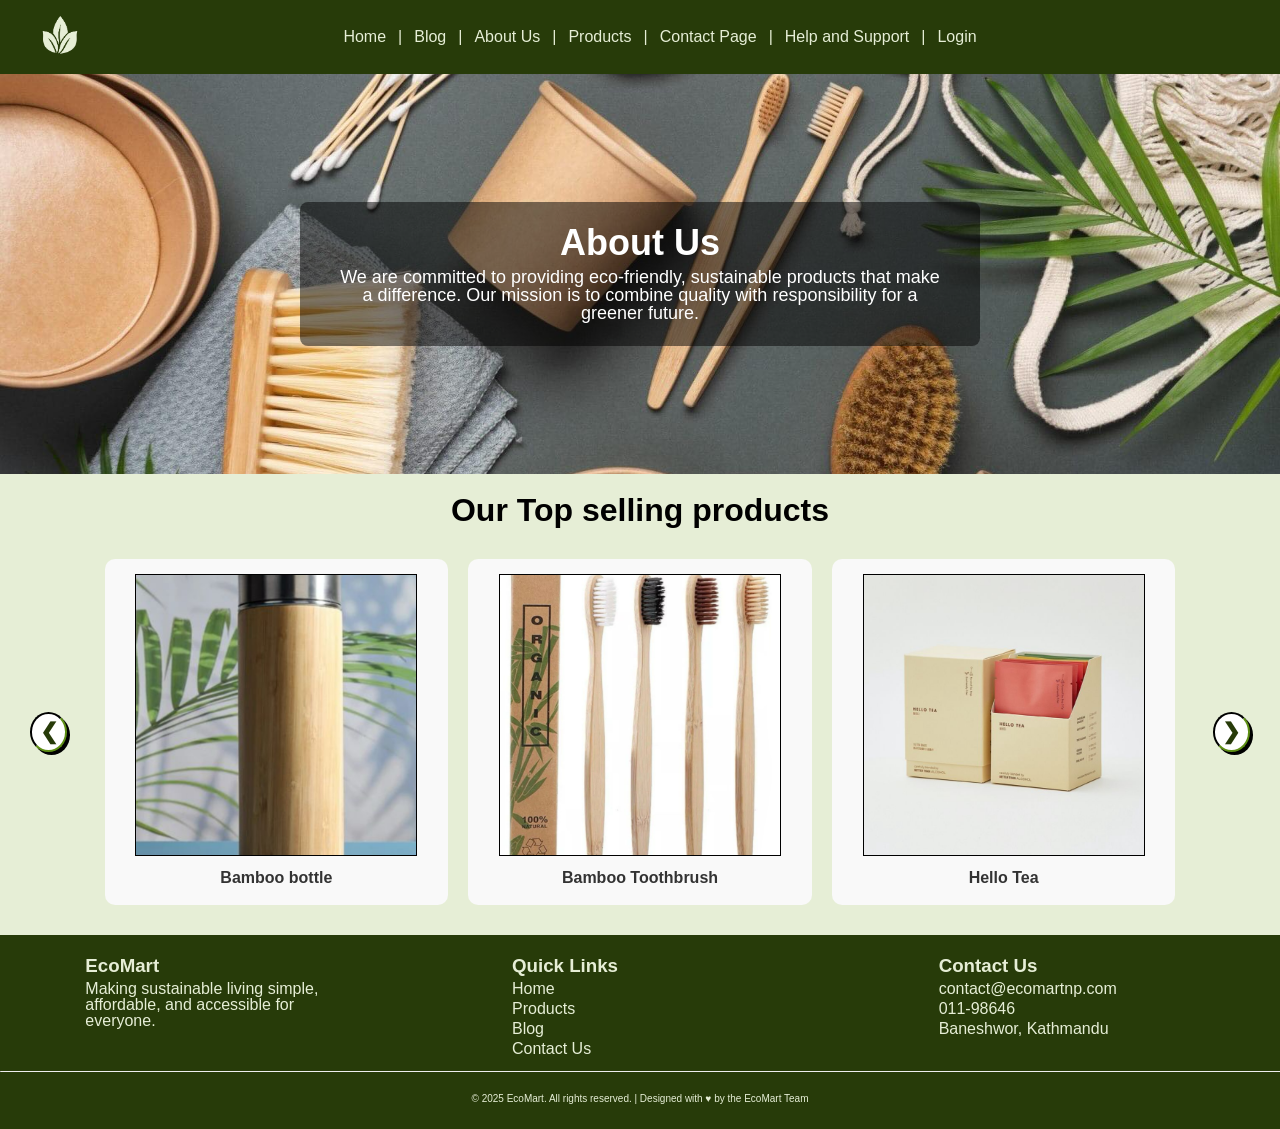
<file: index.html>
<!DOCTYPE html>
<html lang="en">
<head>
    <meta charset="UTF-8">
    <meta name="description" content="Homepage">
    <meta name="keywords" content="HTML, CSS, JavaScript">
    <meta name="author" content="Devendra Kandel">
    <meta name="viewport" content="width=device-width, initial-scale=1.0">
    <title>Home | EcoMart</title>
<style>
.aboutus {
  background-image: url('Assets/background.jpg'); /* background image */
  background-size: cover;       /* covers the whole section */
  background-position: center;  /* center the image */
  height: 400px;                
  display: flex;
  align-items: center;          /* vertically center text */
  justify-content: center;      /* horizontally center text */
  position: relative;
  color: white;                 /* text color */
}

.overlay {
  background: rgba(0, 0, 0, 0.5); /* semi-transparent dark overlay */
  padding: 20px 40px;
  border-radius: 8px;
  text-align: center;
}

.overlay h1 {
  font-size: 36px;
  margin-bottom: 10px;
}

.overlay p {
  font-size: 18px;
  max-width: 600px;
}


#img {
  display: flex;
  gap: 20px;
  justify-content: center;
  transition: opacity 0.5s ease-in-out; /* fade effect */
}

.product {
  width: 30%;
  max-width: 400px;         
  background-color: #f9f9f9;
  border-radius: 10px;
  padding: 15px;
  text-align: center;
  box-shadow: 0px 0px 0px rgba(0, 0, 0);
   transition:0.2s;
}

.product img {
  width:90%;
  aspect-ratio: 1/1;           /* fixed height for consistency */
  object-fit: cover;       /* crop/scale to fit neatly */
  border: 0.5px solid #000;
  transition: transform 0.3s ease, border 0.3s ease;
}


.product:hover {
  transform: translate(-5px, -5px); /*moves up on hover*/
    box-shadow: 3px 3px 0px #273B09; 
}

.label {
  margin-top: 10px;
  font-size: 16px;
  font-weight: bold;
  color: #333;
}
.products{
  display:flex;
  justify-content: center;
  margin:30px;
  
}
.products button{
  width: 40px;
  height: 40px;
  background-color: #ffffff;
  color: #273B09;
  border-style: inset;
  border-color: #273B09;
  border-radius: 50%;
  font-weight: bold;
  font-size: 22px;
  cursor: pointer;
  user-select: none;
}
a{
  text-decoration: none;
}
</style> </head>
<body>
      <link rel="stylesheet" href="CSS/style.css">
              <nav class="navbar">
             <div class="logo">
                <img src="Assets/logo.png" alt="logo">
            </div>
                <ul class="nav-links">
                    <li><a href="#">Home</a></li>|
                    <li><a href="./Pages/blog.html">Blog</a></li>|
                    <li><a href="./Pages/aboutus.html">About Us</a></li>|
                    <li><a href="./Pages/products.html">Products</a></li>|
                    <li><a href="./Pages/contact.html">Contact Page</a></li>|
                    <li><a href="./Pages/helpsupport.html">Help and Support</a></li>|
                    <li><a href="./Pages/login.html">Login</a></li>
                </ul>
        </nav>

 

   <div class="aboutus">
    <div class="overlay">
      <h1 style="text-align: center;">
      <a href="./aboutus.html" style="text-decoration: none; color: inherit;">About Us</a>
    </h1>
        <p>
        We are committed to providing eco-friendly, sustainable products that make a difference.
        Our mission is to combine quality with responsibility for a greener future.
     </p>
    </div>
  </div><br>

    <h1 style="text-align: center; display: block; width: 100%;"> Our Top selling products</h1>
    <section class="products">
      <button class="prev" onclick="plusSlides(-1)">&#10094;</button><div id="img">
  </div><button class="next" onclick="plusSlides(1)">&#10095;</button> <br> <br>
  </section>

       <!-- Footer -->
    <footer>
            <div class="footer">
                <div class="footer-content">
                    <div class="footer-section">
                        <h3>EcoMart</h3>
                        <p>Making sustainable living simple, affordable, and accessible for everyone.</p>
                    </div>
                    <div class="footer-section">
                        <h3>Quick Links</h3><br>
                        <a href="#">Home</a>
                        <a href="./Pages/products.html">Products</a>
                        <a href="./Pages/blog.html">Blog</a>
                        <a href="./Pages/blog.html">Contact Us</a>
                    </div>
                    <div class="footer-section">
                        <h3>Contact Us</h3>
                        <p> contact@ecomartnp.com</p>
                        <p> 011-98646</p>
                        <p></i> Baneshwor, Kathmandu</p>
                    </div>
                </div>
                <hr><br>
                <div class="footer-bottom">
                    <p>&copy; 2025 EcoMart. All rights reserved. | Designed with ♥ by the EcoMart Team</p> <br>
                </div>
            </div>
        </footer>

<script src="./JS/script.js"></script>
</body>
<script>
  const images = ['Assets/product1.jpg','Assets/product2.jpg','Assets/product3.jpg','Assets/product4.jpg','Assets/product5.jpg','Assets/product6.jpg']; //images of product
  const names = ['Bamboo bottle','Bamboo Toothbrush','Hello Tea','Wooden Utensil Set','Eco plate','Eco comb']; //names of products
  let x=0; // starting idex of slideshow
  const img=document.getElementById('img'); // gets img id
 
  showProducts();

  function showProducts() {
    var currentImages = images.slice(x, x + 3);
    var currentNames = names.slice(x, x + 3);

    /*changes img in html*/img.innerHTML = currentImages.map((src, i) => 
    //loops through each item, where src is the src of image and i is index of item visible
    {
        // Calculate the actual index in the full array
        var actualIndex = x + i;  //index of slideshow + position inside group

        return ` 
            <div class="product" onclick="goToDetails(${actualIndex})">
                <img src="${src}">
                <p class="label">${currentNames[i]}</p>
            </div>`;
    }).join(''); // combines all returned HTML strings into one string
}

  function goToDetails(index) {
        window.location.href = "Pages/productdetail.html?id="+ index; //redirects to the page and starts query index for that products index
    }

function plusSlides(n) //runs when button is clicked
{
  x += n; //updates index position of item in slideshow

  
  if (x < 0) { //makes it show the last image if index is zero, so it goes to 6
    x = images.length - 3;
  } 
  if (x > images.length - 3) { //makes x back to 0
    x = 0;
  }
  showProducts(); //calls function to display new img
}
  

</script>
</html>
</file>
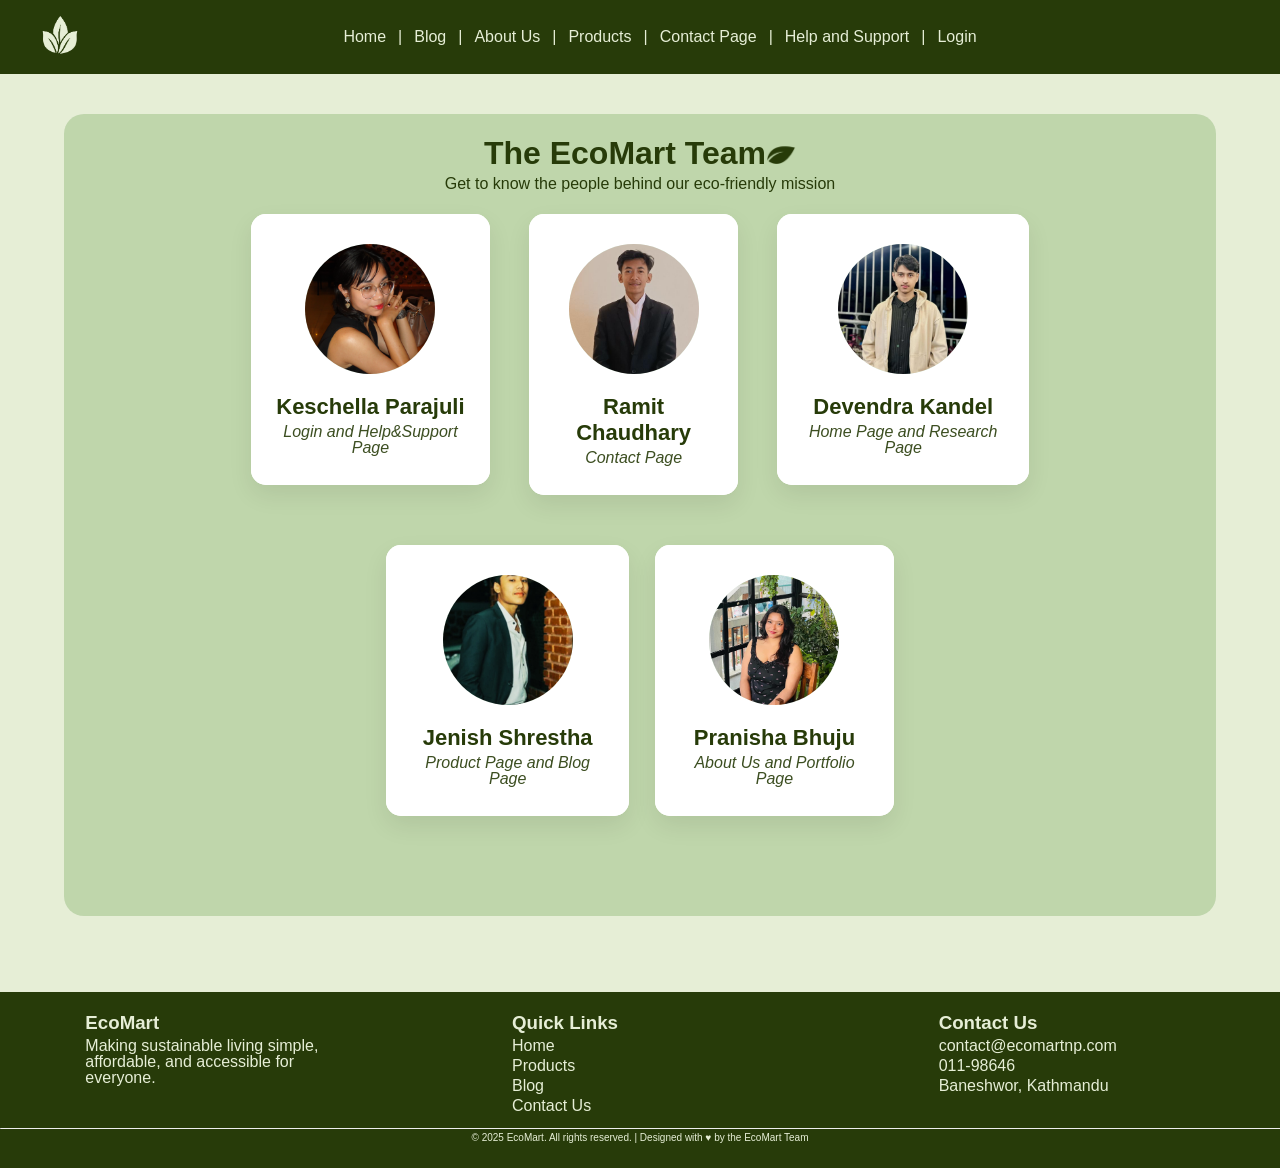
<file: Pages/aboutus.html>
<!DOCTYPE html>
<html lang="en">
<head>
    <meta charset="UTF-8">
    <meta name="description" content="About Us">
    <meta name="keywords" content="HTML, CSS, JS">
    <meta name="author" content="Pranisha Bhuju">
    <meta name="viewport" content="width=device-width, initial-scale=1.0">
    <title>About Us | EcoMart</title>
    <link rel="stylesheet" href="../CSS/style.css">
    <style>
        .container {
        width: 90%;
        max-width: 1200px;
        margin: 40px auto; /* margin of 40px on top and bottom, makes left right side in center*/
        padding: 20px;
        }
        
        /* team card */
          .team-grid {
            display: flex;
            flex-direction: column;
            justify-content: center;
            align-items: center;
            gap: 30px;
            margin-bottom: 60px;
        }
        .row{
            display: flex;
            flex-direction: row;
            gap:5%;
        }
         .team-card {
            background-color: white;
            border-radius: 15px;
            overflow: hidden;
            box-shadow: 0px 10px 25px rgba(0,0,0,0.08);
        }
        a{
            text-decoration: none;
        }
         .team-card:hover {
           transform: translate(-5px, -5px); /*moves up on hover*/
            box-shadow: 3px 3px 0px #273B09;  /*gives horizontally 3px right, vertically 3px down, with zero spread */
            cursor: pointer;
        }
          .member-header {
            background-color: #ffffff;
            color: #273B09;
            padding: 25px;
            text-align: center;
           
        }
         .member-photo {
            width: 140px;
            height: 140px;
            border-radius: 50%;
            border: 5px solid white;
            margin: 0px auto 15px;
            background-color: #e0f2e0;
            display: flex;
            align-items: center;
            
        }
        .member-photo img {
            width: 100%;
            height: 100%;
            border-radius: 50%; /* Ensures the image itself is clipped to a circle */
            aspect-ratio: 1/ 1;
            object-fit: cover;  /* Prevents the image from stretching/squishing */
            display: block;     /* Removes unwanted whitespace at the bottom */
        }

            .member-photo i {
            font-size: 70px;
            color: #4a7c59;
        }
        .member-name {
            font-size: 22px;
            margin-bottom: 5px;
        }
         .member-role {
            font-style: italic;
            opacity: 0.9;
            font-size: 16px;
        }
           /* Portfolio Modal */
        .team-header{
            color:#273B09;
        }



</style>
   <body>
<!-- Header -->
   
     <nav class="navbar">
             <div class="logo">
                <img src="../Assets/logo.png" alt="logo">
            </div>
                <ul class="nav-links">
                    <li><a href="../index.html">Home</a></li>|
                    <li><a href="./blog.html">Blog</a></li>|
                    <li><a href="#">About Us</a></li>|
                    <li><a href="./products.html">Products</a></li>|
                    <li><a href="./contact.html">Contact Page</a></li>|
                    <li><a href="./helpsupport.html">Help and Support</a></li>|
                    <li><a href="./login.html">Login</a></li>
                </ul>
        </nav>
     <div class="container">

        <div class="team-header">
            <h1>The EcoMart Team</h1><img src="../Assets/leaf.png " width="30px" class="leaf1">
            <p>Get to know the people behind our eco-friendly mission</p><br>
        </div>
        <div class="team-grid">
            <div class="row">
            <!-- Team Member 1 -->
            
            <a href="./Portfolio/member1.html"><div class="team-card">
                <div class="member-header">
                    <div class="member-photo">
                        <i class="fas fa-user"><img src="../Assets/Photos/member1.png"></i>
                    </div>
                    <h3 class="member-name">Keschella Parajuli</h3>
                    <p class="member-role">Login and Help&Support Page</p>
                </div>
            </div></a>
            <!-- Team Member 2 -->
            <a href="./Portfolio/member5.html"><div class="team-card">
                <div class="member-header">
                    <div class="member-photo">
                        <i class="fas fa-user"><img src=../Assets/Photos/member5.png></i>
                    </div>
                    <h3 class="member-name">Ramit Chaudhary</h3>
                    <p class="member-role">Contact Page</p>
                </div>
            </div></a>
            
            <!-- Team Member 3 -->
            <a href="./Portfolio/member4.html"><div class="team-card">
                <div class="member-header">
                    <div class="member-photo">
                        <i class="fas fa-user"><img src="../Assets/Photos/member4.png"></i>
                    </div>
                    <h3 class="member-name">Devendra Kandel</h3>
                    <p class="member-role">Home Page and Research Page</p>
                </div>
            </div></a>
            </div>

            <div class="row">
           <!-- Team Member 4 -->
            <a href="./Portfolio/member3.html"><div class="team-card">
                <div class="member-header">
                    <div class="member-photo">
                        <i class="fas fa-user"><img src="../Assets/Photos/member3.png"></i>
                    </div>
                    <h3 class="member-name">Jenish Shrestha</h3>
                    <p class="member-role">Product Page and Blog Page</p>
                </div>
            </div></a>
            
            <!-- Team Member 5 -->
            <a href="./Portfolio/member2.html"><div class="team-card">
                <div class="member-header">
                    <div class="member-photo">
                        <i class="fas fa-user"><img src="../Assets/Photos/member2.png"></i>
                    </div>
                    <h3 class="member-name">Pranisha Bhuju</h3>
                    <p class="member-role">About Us and Portfolio Page</p>
                </div>
            </div></a>
        </div>
    </div>
    </div>
        
     <!-- Footer -->
    <br><br>
    <footer>
            <div class="footer">
                <div class="footer-content">
                    <div class="footer-section">
                        <h3>EcoMart</h3>
                        <p>Making sustainable living simple, affordable, and accessible for everyone.</p>
                    </div>
                    <div class="footer-section">
                        <h3>Quick Links</h3><br>
                        <a href="../index.html">Home</a>
                        <a href="./products.html">Products</a>
                        <a href="./blog.html">Blog</a>
                        <a href="./contact.html">Contact Us</a>
                    </div>
                    <div class="footer-section">
                        <h3>Contact Us</h3>
                        <p><i class="fas fa-envelope"></i> contact@ecomartnp.com</p>
                        <p><i class="fas fa-phone"></i> 011-98646</p>
                        <p><i class="fas fa-map-marker-alt"></i> Baneshwor, Kathmandu</p>
                    </div>
                </div>
                <hr>
                <div class="footer-bottom">
                    <p>&copy; 2025 EcoMart. All rights reserved. | Designed with ♥ by the EcoMart Team</p> <br>
                </div>
            </div>
        </footer>
</body>
</html>
</file>
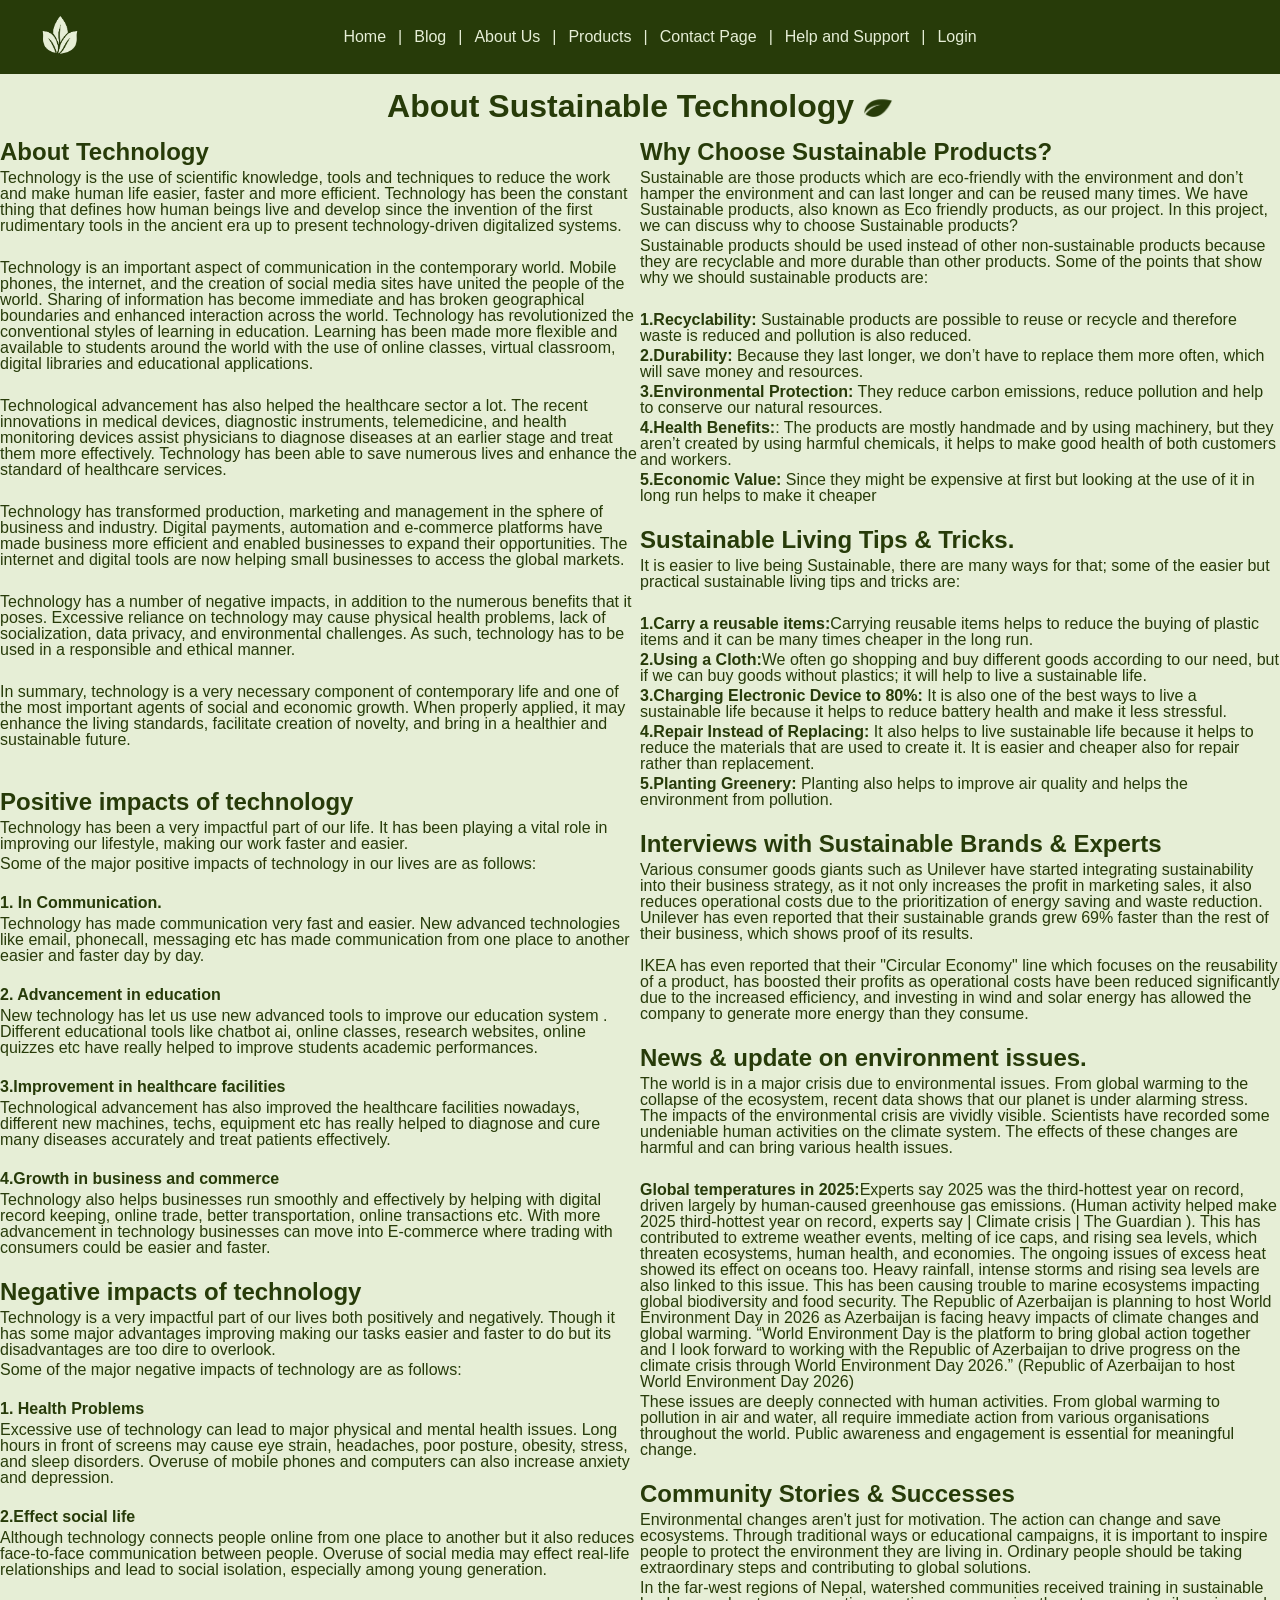
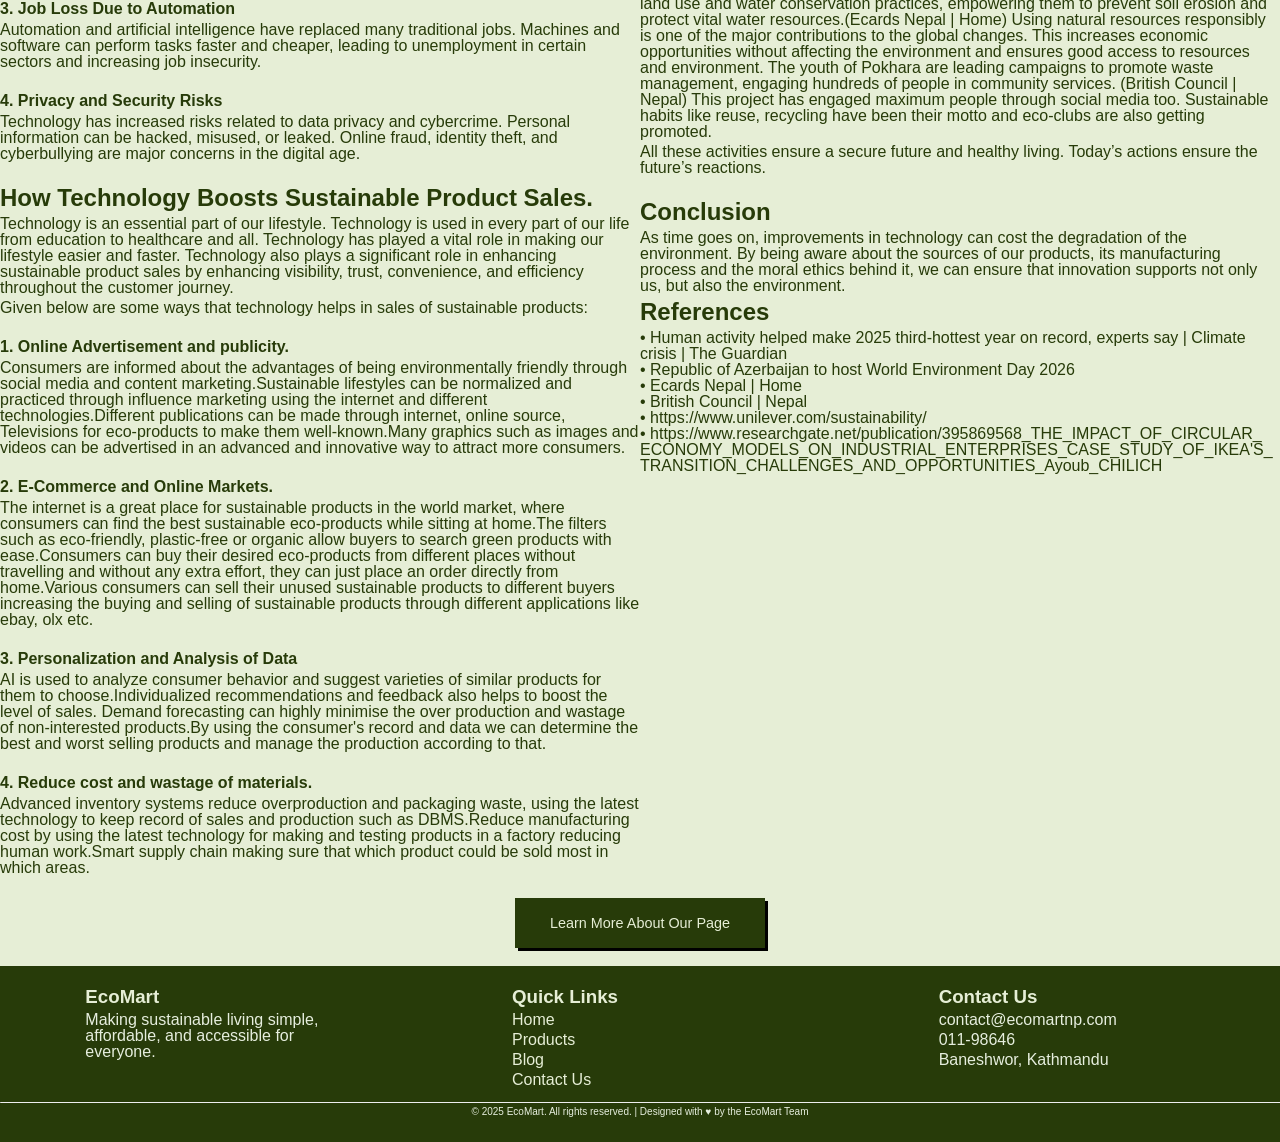
<file: Pages/blog.html>
<!DOCTYPE html>
<html>
    <head>
        <meta charset="UTF-8">
        <meta name="description" content="Blog Page">
        <meta name="keywords" content="HTML, CSS">
        <meta name="author" content="Jenish Shrestha">
        <meta name="viewport" content="width=device-width, initial-scale=1.0">
    <title>Blog | EcoMart</title>
    <link rel="stylesheet" href="../CSS/style.css">
    <style>
        .body{
        display: flex;
        flex-direction: row; /* displays text in rows*/
        margin-right: 0;
        width:100%;
        }
        .row{
            display:flex;
            flex-direction: column; /* each paragraph is stacked */
            width:50%;  
        }
        h2, h1,strong,b{
            color:#273B09;
            display: inline;
            margin-bottom: 20px;
            font-family: 'Gill Sans', 'Gill Sans MT', Calibri, 'Trebuchet MS', sans-serif;
        }
        .body p{
            color:#273B09;
            font-family: 'Lucida Sans', 'Lucida Sans Regular', 'Lucida Grande', 'Lucida Sans Unicode', Geneva, Verdana, sans-serif;
        }
        .body a{
            color:#273B09;
            text-decoration: none;
            font-family: 'Lucida Sans', 'Lucida Sans Regular', 'Lucida Grande', 'Lucida Sans Unicode', Geneva, Verdana, sans-serif;
        }
        a:hover{
            text-decoration: underline;
        }
        footer p{
            color:#e6eede;
        }
        
    </style>
</head>
<body>

<!-- NAVBAR -->
<nav class="navbar">
             <div class="logo">
                <img src="../Assets/logo.png" alt="logo">
            </div>
                <ul class="nav-links">
                    <li><a href="../index.html">Home</a></li>|
                    <li><a href="#">Blog</a></li>|
                    <li><a href="./aboutus.html">About Us</a></li>|
                    <li><a href="./products.html">Products</a></li>|
                    <li><a href="./contact.html">Contact Page</a></li>|
                    <li><a href="./helpsupport.html">Help and Support</a></li>|
                    <li><a href="./login.html">Login</a></li>
                </ul>
        </nav>
    <div style="text-align: center; width: 100%; padding:1%;">
    <h1 style="text-align: center;">About Sustainable Technology <img src="../Assets/leaf.png" width="30px" class="leaf1"></h1>
    </div>



<section class="body">
<section class="row">
<section>
<h2>About Technology</h2>
<br>


<p>Technology is the use of scientific knowledge, tools and techniques to reduce the work and make human life easier, faster and more efficient. Technology has been the constant thing that defines how human beings live and develop since the invention of the first rudimentary tools in the ancient era up to present technology-driven digitalized systems.
</p>
<br>
<p>Technology is an important aspect of communication in the contemporary world. Mobile phones, the internet, and the creation of social media sites have united the people of the world. Sharing of information has become immediate and has broken geographical boundaries and enhanced interaction across the world. Technology has revolutionized the conventional styles of learning in education. Learning has been made more flexible and available to students around the world with the use of online classes, virtual classroom, digital libraries and educational applications.</p>
<br>
<p>Technological advancement has also helped the healthcare sector a lot. The recent innovations in medical devices, diagnostic instruments, telemedicine, and health monitoring devices assist physicians to diagnose diseases at an earlier stage and treat them more effectively. Technology has been able to save numerous lives and enhance the standard of healthcare services.
</p>
<br>
<p>Technology has transformed production, marketing and management in the sphere of business and industry. Digital payments, automation and e-commerce platforms have made business more efficient and enabled businesses to expand their opportunities. The internet and digital tools are now helping small businesses to access the global markets.</p>
<br>
<p>Technology has a number of negative impacts, in addition to the numerous benefits that it poses. Excessive reliance on technology may cause physical health problems, lack of socialization, data privacy, and environmental challenges. As such, technology has to be used in a responsible and ethical manner.</p>
<br>
<p>In summary, technology is a very necessary component of contemporary life and one of the most important agents of social and economic growth. When properly applied, it may enhance the living standards, facilitate creation of novelty, and bring in a healthier and sustainable future.</p>

</section>
<br></br>



<section>
    <h2>Positive impacts of technology</h2>
<br>

    <p> Technology has been a very impactful part of our life. It has been playing a vital role in improving our lifestyle, making our work faster and easier.</p>
    <p>Some of the major positive impacts of technology in our lives are as follows:</p>
<br>
    <strong>1. In Communication.</strong>
    <p>Technology has made communication very fast and easier. New advanced technologies like email, phonecall, messaging etc has made communication from one place to another easier and faster day by day.</p>

     <br>
     <strong>2. Advancement in education</strong>
     <p> New technology has let us use new advanced tools to improve our education system . Different educational tools like chatbot ai, online classes, research websites, online quizzes etc have really helped to improve students academic performances.
</p>
<br>
<strong>3.Improvement in healthcare facilities</strong>
<p>  Technological advancement has also improved the healthcare facilities nowadays, different new machines, techs, equipment etc has really helped to diagnose and cure many diseases accurately and treat patients effectively.</p>
<br>
<strong>4.Growth in business and commerce</strong>
<p>Technology also helps businesses run smoothly and effectively by helping with digital record keeping, online trade, better transportation, online transactions etc. With more advancement in technology businesses can move into E-commerce where trading with consumers could be easier and faster. </p>
<br>
</section>

<section>
    <h2> Negative impacts of technology </h2>
    <br>

    <p>
        Technology is a very impactful part of our lives both positively and negatively. Though it has some major advantages improving making our tasks easier and faster to do but its disadvantages are too dire to overlook.
    </p>
    <p>Some of the major negative impacts of technology are as follows:</p>
    <br>
    <strong>1. Health Problems</strong>
    <p>
        Excessive use of technology can lead to major physical and mental health issues. Long hours in front of screens may cause eye strain, headaches, poor posture, obesity, stress, and sleep disorders. Overuse of mobile phones and computers can also increase anxiety and depression.
    </p>
    <br>
    <strong>2.Effect social life</strong>
    <p>
       Although technology connects people online from one place to another but it also reduces face-to-face communication between people. Overuse of social media may effect real-life relationships and lead to social isolation, especially among young generation. 
    </p>
    <br>
    <strong> 3. Job Loss Due to Automation</strong>
    <p>
        Automation and artificial intelligence have replaced many traditional jobs. Machines and software can perform tasks faster and cheaper, leading to unemployment in certain sectors and increasing job insecurity.
    </p>
<br>
<strong>4. Privacy and Security Risks</strong>
<p>
    Technology has increased risks related to data privacy and cybercrime. Personal information can be hacked, misused, or leaked. Online fraud, identity theft, and cyberbullying are major concerns in the digital age.
</p>
<br>
</section>

<section>
<h2>How Technology Boosts Sustainable Product Sales.</h2>
<br>

<p>Technology is an essential part of our lifestyle. Technology is used in every part of our life from education to healthcare and all. Technology has played a vital role in making our lifestyle easier and faster. Technology also plays a significant role in enhancing sustainable product sales by enhancing visibility, trust, convenience, and efficiency throughout the customer journey. 
</p>
<p>Given below are some ways that technology helps in sales of sustainable products:</p>
<br>
<strong>1. Online Advertisement and publicity.</strong>
<p>Consumers are informed about the advantages of being environmentally friendly through social media and content marketing.Sustainable lifestyles can be normalized and practiced through influence marketing using the internet and different technologies.Different publications can be made through internet, online source, Televisions for eco-products to make them well-known.Many graphics such as images and videos can be advertised in an advanced and innovative way to attract more consumers. 
</p>
<br>
<strong>2. E-Commerce and Online Markets.</strong>
<p>The internet is a great place for sustainable products in the world market, where consumers can find the best sustainable eco-products while sitting at home.The filters such as eco-friendly, plastic-free or organic allow buyers to search green products with ease.Consumers can buy their desired eco-products from different places without travelling and without any extra effort, they can just place an order directly from home.Various consumers can sell their unused sustainable products to different buyers  increasing the buying and selling of sustainable products through different applications like ebay, olx etc. 
</p>
<br>
<strong>3. Personalization and Analysis of Data</strong>
<p>AI is used to analyze consumer behavior and suggest varieties of similar products for them to choose.Individualized recommendations and feedback also helps to boost the level of sales. Demand forecasting can highly minimise the over production and wastage of non-interested products.By using the consumer's record and data we can determine the best and worst selling products and manage the production according to that.</p>
<br>
<strong>4. Reduce cost and wastage of materials.</strong>
<p>
    Advanced inventory systems reduce overproduction and packaging waste, using the latest technology to keep record of sales and production such as DBMS.Reduce manufacturing cost by using the latest technology for making and testing products in a factory reducing human work.Smart supply chain making sure that which product could be sold most in which areas.
</p>
<br>
</section>
</section>

<section class="row">
    <section > 
<h2>Why Choose Sustainable Products?</h2>
<br>
<p>Sustainable are those products which are eco-friendly with the environment and don’t hamper the environment and can last longer and can be reused many times. We have Sustainable products, also known as Eco friendly products, as our project. In this project, we can discuss why to choose Sustainable products?</p>
<p>Sustainable products should be used instead of other non-sustainable products because they are recyclable and more durable than other products. Some of the points that show why we should sustainable products are:</p>
<br>
<p><b>1.Recyclability:</b>  Sustainable products are possible to reuse or recycle and therefore waste is reduced and pollution is also reduced.</p>
<p><b>2.Durability:</b> Because they last longer, we don’t have to replace them more often, which will save money and resources.</p>
<p><b>3.Environmental Protection:</b> They reduce carbon emissions, reduce pollution and help to conserve our natural resources.</p>
<p><b>4.Health Benefits:</b>: The products are mostly handmade and by using machinery, but they aren’t created by using harmful chemicals, it helps to make good health of both customers and workers.</p>
<p><b>5.Economic Value:</b> Since they might be expensive at first but looking at the use of it in long run helps to make it cheaper</p>
</section>
<br>
<section>
    <h2>Sustainable Living Tips & Tricks.</h2>
    <br>
    <p>It is easier to live being Sustainable, there are many ways for that; some of the easier but practical sustainable living tips and tricks are:</p>
    <br>
    <p><b>1.Carry a reusable items:</b>Carrying reusable items helps to reduce the buying of plastic items and it can be many times cheaper in the long run.</p>
    <p><b>2.Using a Cloth:</b>We often go shopping and buy different goods according to our need, but if we can buy goods without plastics; it will help to live a sustainable life.</p>
    <p><b>3.Charging Electronic Device to 80%:</b> It is also one of the best ways to live a sustainable life because it helps to reduce battery health and make it less stressful.</p>
    <p><b>4.Repair Instead of Replacing:</b> It also helps to live sustainable life because it helps to reduce the materials that are used to create it. It is easier and cheaper also for repair rather than replacement.</p>
    <p><b>5.Planting Greenery:</b>  Planting also helps to improve air quality and helps the environment from pollution. </p>
</section>
<br>
<section>
    <h2>Interviews with Sustainable Brands & Experts</h2>
    <br>
    <p>
        Various consumer goods giants such as Unilever have started integrating sustainability into their business strategy, as it not only increases the profit in marketing sales, it also reduces operational costs due to the prioritization of energy saving and waste reduction.
        Unilever has even reported that their sustainable grands grew 69% faster than the rest of their business, which shows proof of its results.<br><br> IKEA has even reported that their "Circular Economy" line which focuses on the reusability of a product, has boosted their profits as 
        operational costs have been reduced significantly due to the increased efficiency, and investing in wind and solar energy has allowed the company to generate more energy than they consume.
    </p>
</section>
<br>
<section>
    <h2>  News & update on environment issues.</h2>
    <br>
<p>The world is in a major crisis due to environmental issues. From global warming to the collapse of the ecosystem, recent data shows that our planet is under alarming stress.  The impacts of the environmental crisis are vividly visible. Scientists have recorded some undeniable human activities on the climate system. The effects of these changes are harmful and can bring various health issues. 
</p><br>
<p> <b>Global temperatures in 2025:</b>Experts say 2025 was the third-hottest year on record, driven largely by human-caused greenhouse gas emissions. (Human activity helped make 2025 third-hottest year on record, experts say | Climate crisis | The Guardian ). This has contributed to extreme weather events, melting of ice caps, and rising sea levels,  which threaten ecosystems, human health, and economies. The ongoing issues of excess heat showed its effect on oceans too. Heavy rainfall, intense storms and rising sea levels are also linked to this issue. This has been causing trouble to marine ecosystems impacting global biodiversity and food security. The Republic of Azerbaijan is planning to host World Environment Day in 2026 as Azerbaijan is facing heavy impacts of climate changes and global warming. “World Environment Day is the platform to bring global action together and I look forward to working with the Republic of Azerbaijan to drive progress on the climate crisis through World Environment Day 2026.” (Republic of Azerbaijan to host World Environment Day 2026) 
 </p>
 <p>These issues are deeply connected with human activities. From global warming to pollution in air and water, all require immediate action from various organisations throughout the world. Public awareness and engagement is essential for meaningful change.</p>
</section>
<br>
<section>
    <h2>Community Stories & Successes</h2>
    <br>
    <p>Environmental changes aren't just for motivation. The action can change and save ecosystems. Through traditional ways or educational campaigns, it is important to inspire people to protect the environment they are living in.  Ordinary people should be taking extraordinary steps and contributing to global solutions.</p>
    <p>In the far‑west regions of Nepal, watershed communities received training in sustainable land use and water conservation practices, empowering them to prevent soil erosion and protect vital water resources.(Ecards Nepal | Home) Using natural resources responsibly is one of the major contributions to the global changes. This increases economic opportunities without affecting the environment and ensures good access to resources and environment. 
The youth of Pokhara are leading campaigns to promote waste management, engaging hundreds of people in community services. (British Council | Nepal) This project has engaged maximum people through social media too. Sustainable habits like reuse, recycling have been their motto and eco-clubs are also getting promoted. </p>
<p>All these activities ensure a secure future and healthy living. Today’s actions ensure the future’s reactions.</p>
</section>
<br>
<section>
    <h2>Conclusion</h2>
    <br>
    <p>
        As time goes on, improvements in technology can cost the degradation of the environment. By being aware about the sources of our products, its manufacturing process and the moral ethics behind it, we can ensure that innovation supports not only us, but also the environment.
    </p>
</section>
<section>
    <h2>References</h2><br>
    <p>
        • Human activity helped make 2025 third-hottest year on record, experts say |
        Climate crisis | The Guardian <br>
• Republic of Azerbaijan to host World Environment Day 2026 <br>
• Ecards Nepal | Home <br>
• British Council | Nepal <br>
• <a href="https://www.unilever.com/sustainability/">https://www.unilever.com/sustainability/</a><br>
• <a href="https://www.researchgate.net/publication/395869568_THE_IMPACT_OF_CIRCULAR_ECONOMY_MODELS_ON_INDUSTRIAL_ENTERPRISES_CASE_STUDY_OF_IKEA'S_TRANSITION_CHALLENGES_AND_OPPORTUNITIES_Ayoub_CHILICH">https://www.researchgate.net/publication/395869568_THE_IMPACT_OF_CIRCULAR_<br>ECONOMY_MODELS_ON_INDUSTRIAL_ENTERPRISES_CASE_STUDY_OF_IKEA'S_<br>TRANSITION_CHALLENGES_AND_OPPORTUNITIES_Ayoub_CHILICH</a>
    </p>
</section>
</section>
</section>
    <button onclick="goResearch()" style="padding: 10px 20px; cursor: pointer;">
        Learn More About Our Page
    </button><br>

        <footer>
            <div class="footer">
                <div class="footer-content">
                    <div class="footer-section">
                        <h3>EcoMart</h3>
                        <p>Making sustainable living simple, affordable, and accessible for everyone.</p>
                    </div>
                    <div class="footer-section">
                        <h3>Quick Links</h3><br>
                        <a href="../index.html">Home</a>
                        <a href="./products.html">Products</a>
                        <a href="#">Blog</a>
                        <a href="./contact.html">Contact Us</a>
                    </div>
                    <div class="footer-section">
                        <h3>Contact Us</h3>
                        <p><i class="fas fa-envelope"></i> contact@ecomartnp.com</p>
                        <p><i class="fas fa-phone"></i> 011-98646</p>
                        <p><i class="fas fa-map-marker-alt"></i> Baneshwor, Kathmandu</p>
                    </div>
                </div>
                <hr>
                <div class="footer-bottom">
                    <p>&copy; 2025 EcoMart. All rights reserved. | Designed with ♥ by the EcoMart Team</p> <br>
                </div>
            </div>
        </footer>
</body>
<script>
    function goResearch(){
        window.location.href="./research.html";
    }
</script>
</html>
</file>
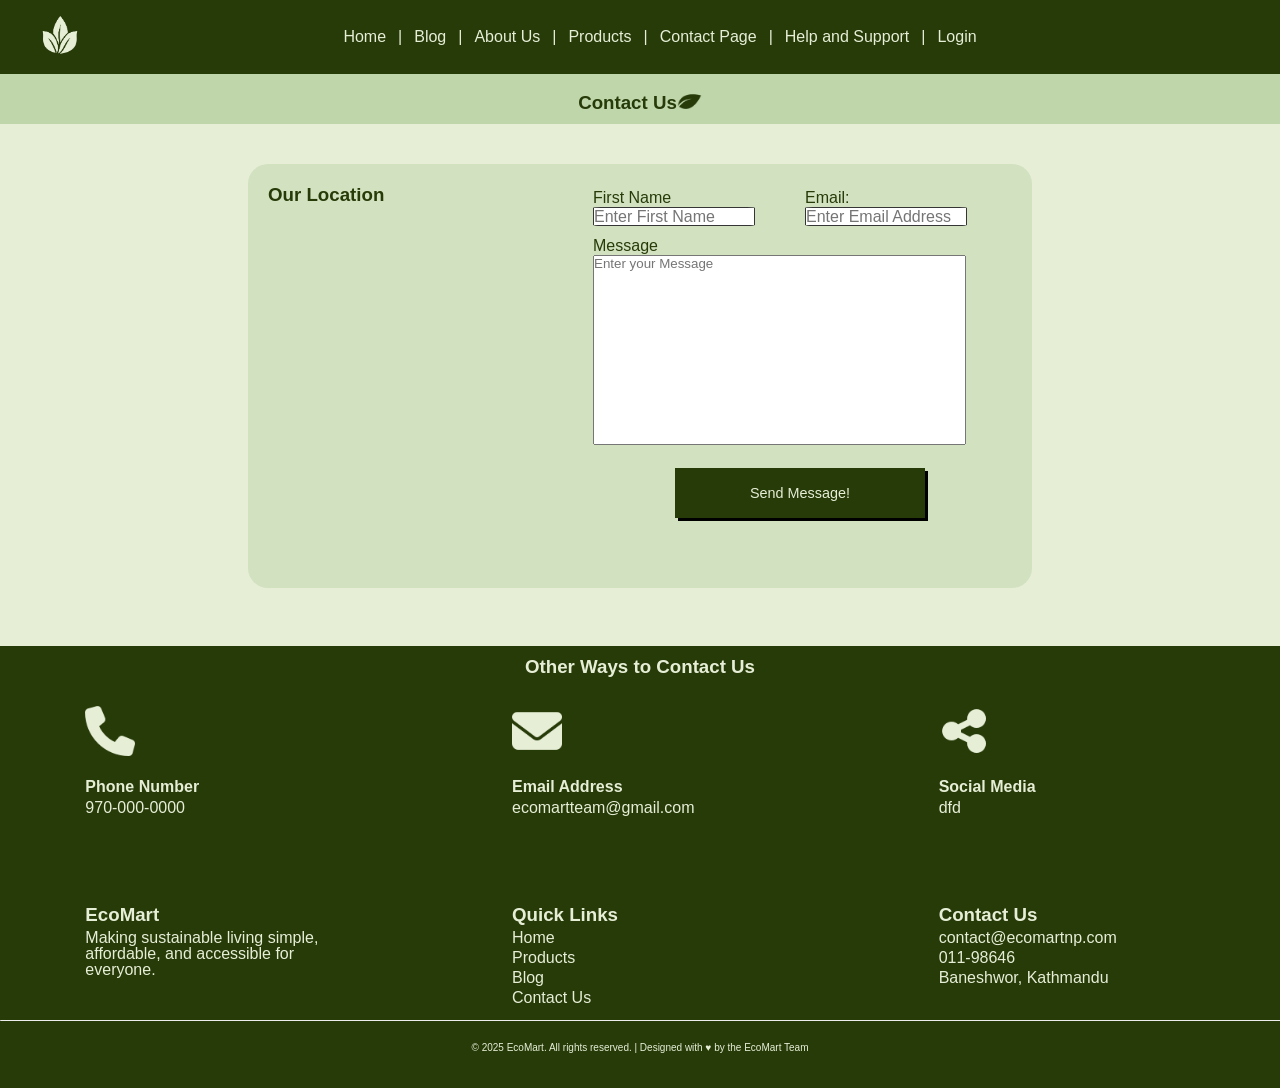
<file: Pages/contact.html>
<!DOCTYPE html><html lang="en">
<head>
  <meta charset="UTF-8" />
  <meta name="description" content="Contact Page">
  <meta name="keywords" content="HTML, CSS, JS">
  <meta name="author" content="Ramit Chaudary">
  <meta name="viewport" content="width=device-width, initial-scale=1.0" />
  <title>Contact Us | EcoMart</title>
  <link rel="stylesheet" href="../CSS/style.css">
  <style>
.container{
  padding:10px;
  border-radius: 0px;
}
.content{
  width:fit-content;
  margin: 40px auto; /* vertical breathing room and automatically aligns horizontally*/
  display: flex;
  flex-direction: row; /* aligns in row */
  justify-content: center;
}

.location {
  height: 300px; /* bigger map */
}

section{
  margin: 10px;
}
.content{
  color:#273B09;
  padding: 10px 10px 60px 10px; /* adds 60px padding to only bottom but 10 elsewhere*/
  border-radius: 20px;
  background-color:rgba(35, 115, 1, 0.1);
}

/** form**/
form{
  height:100%;
}

.row{
  display:flex;
}
.group {
  margin:5px;
  display: flex;
  flex-direction: column; /* makes items stack ontop of each other*/
}

textarea {
  height: 190px;
}
input{
  height:50%;
  width:80%;
}
.photo{
  width:50px;
}
.container{
  color:#273B09;
}

</style>
</head>
<body>  
        <nav class="navbar">
             <div class="logo">
                <img src="../Assets/logo.png" alt="logo">
            </div>
                <ul class="nav-links">
                    <li><a href="../index.html">Home</a></li>|
                    <li><a href="./blog.html">Blog</a></li>|
                    <li><a href="./aboutus.html">About Us</a></li>|
                    <li><a href="./products.html">Products</a></li>|
                    <li><a href="#">Contact Page</a></li>|
                    <li><a href="./helpsupport.html">Help and Support</a></li>|
                    <li><a href="./login.html">Login</a></li>
                </ul>
        </nav>
    <div class="container">
        <h3>Contact Us</h3><img src="../Assets/leaf.png" width="25px" class="leaf1"> 
    </div>
    <div class="content">
      <section>
        <div class="location">
          <h3>Our Location</h3><br><br>
          <!--iframe embed from google-->
          <iframe src="https://www.google.com/maps/embed?pb=!1m18!1m12!1m3!1d3533.1012356360407!2d85.34919730000001!3d27.683265799999997!2m3!1f0!2f0!3f0!3m2!1i1024!2i768!4f13.1!3m3!1m2!1s0x39eb198cc3c999a3%3A0x397a6a67ad50011c!2sNew%20Baneshwor%20Rd%2C%20Kathmandu%2044600!5e0!3m2!1sen!2snp!4v1768392133169!5m2!1sen!2snp" width="100%" height="100%" style="border:0;" allowfullscreen="" loading="lazy" referrerpolicy="no-referrer-when-downgrade"></iframe>
          </iframe>
         </div>
      </section>

      <section>
        <form>
          <div class="row">
            <div class="group">
              <label>First Name</label>
              <input type="text" placeholder="Enter First Name" id="fname" />
            </div>

            <div class="group">
              <label>Email:</label>
              <input type="email" placeholder="Enter Email Address" id="email" />
            </div>
        </div>

          <div class="group">
            <label>Message</label>
            <textarea placeholder="Enter your Message" id="mess"></textarea>
          </div><br>
          <button type="button" onclick="verify()">Send Message!</button>
        </form>
      </section>
      
    </div>
    <br>
  </section> 

        <footer >
          <h3>Other Ways to Contact Us</h3><br><br>
            <div class="footer-content">
              <div class="footer-section">
                  <img src="../Assets/phone icon.png" class="photo"><br><br>
                  <strong>Phone Number</strong><br>
                  <p>970-000-0000</p>
              </div>
              <div class="footer-section">
                <img src="../Assets/mail icon.png" class="photo"><br><br>
                <strong>Email Address</strong><br>
                <p>ecomartteam@gmail.com</p>
              </div>
              <div class="footer-section">
                <img src="../Assets/share icon.png" class="photo"><br><br>
                <strong>Social Media</strong>
                <p>dfd</p>
              </div>
            </div><br><br><br>
                <footer>
            <div class="footer">
                <div class="footer-content">
                    <div class="footer-section">
                        <h3>EcoMart</h3>
                        <p>Making sustainable living simple, affordable, and accessible for everyone.</p>
                    </div>
                    <div class="footer-section">
                        <h3>Quick Links</h3><br>
                        <a href="../index.html">Home</a>
                        <a href="./products.html">Products</a>
                        <a href="./blog.html">Blog</a>
                        <a href="./contact.html">Contact Us</a>
                    </div>
                    <div class="footer-section">
                        <h3>Contact Us</h3>
                        <p> contact@ecomartnp.com</p>
                        <p> 011-98646</p>
                        <p></i> Baneshwor, Kathmandu</p>
                    </div>
                </div>
                <hr><br>
                <div class="footer-bottom">
                    <p>&copy; 2025 EcoMart. All rights reserved. | Designed with ♥ by the EcoMart Team</p> <br>
                </div>
            </div>
        </footer>
    </body>
    <script>
      function verify(){
          const name=document.getElementById('fname').value;
          const mail=document.getElementById('email').value;
          const message=document.getElementById('mess').value;

          if(name.trim()===""|| mail.trim()==="" ||  message.trim()==""){
            alert("Please fill in all the fields!!");
          }
          else{
            alert("Thank You for your message!");
            window.location.href="../index.html";
          }
      }
    </script>
</html>
</file>
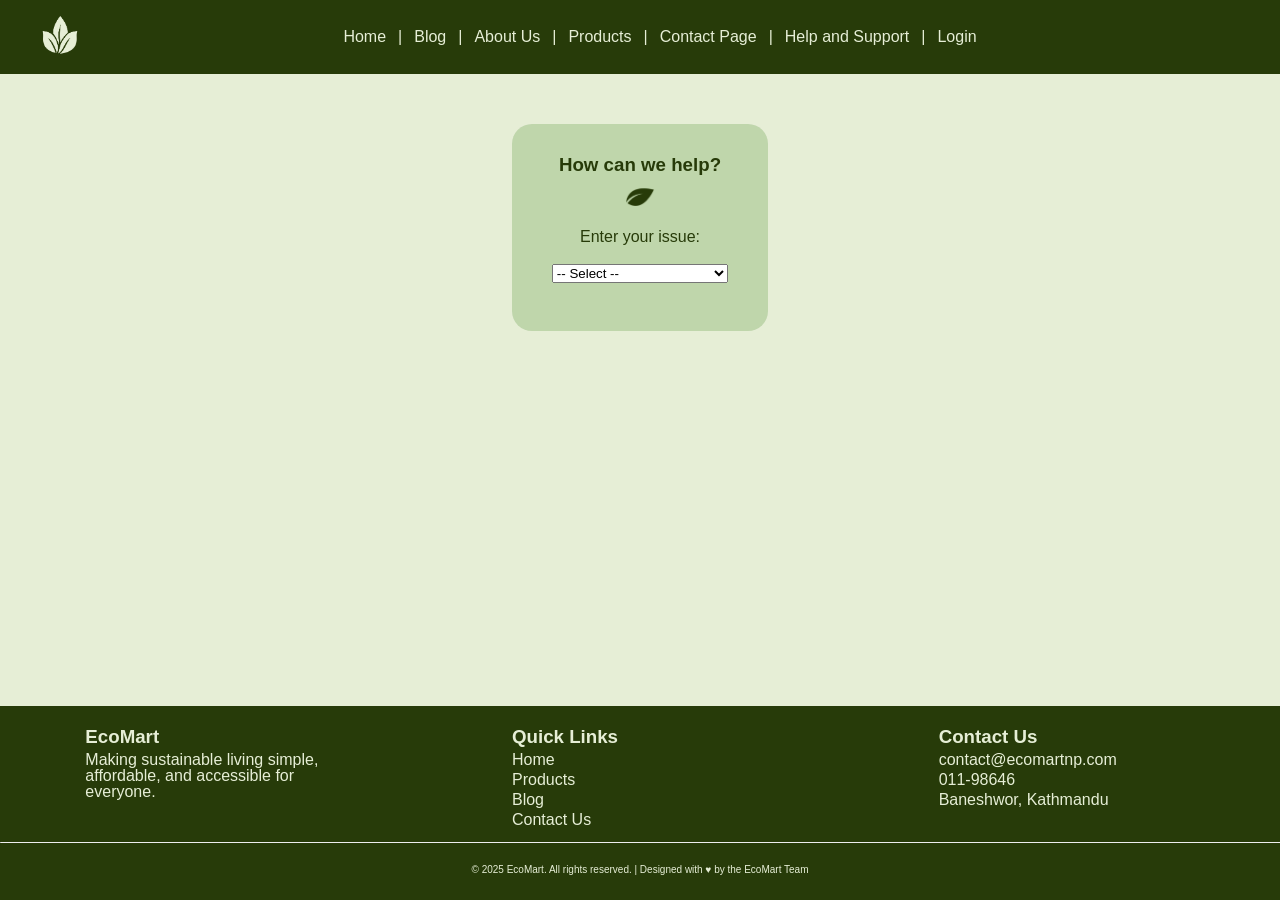
<file: Pages/helpsupport.html>
<!DOCTYPE html>
<html>
    <head>
        <meta charset="UTF-8">
        <meta name="description" content="Help and support Page">
        <meta name="keywords" content="HTML, CSS">
        <meta name="author" content="Keschella Parajuli">
        <meta name="viewport" content="width=device-width, initial-scale=1.0">
        <title>Help and Support | EcoMart</title>
        <link rel="stylesheet" href="../CSS/style.css">
        <style>
            .container{
                height:fit-content;
                width: 20%;
                padding:30px;
                max-width: 800px;
                margin: 50px auto; /* Adds vertical breathing room and keeps centered.*/
            }
            .container h3,.container label{
                color: #273b09;
            }
            select{
                width:90%;
                font-family:'Segoe UI', Tahoma, Geneva, Verdana, sans-serif;
            }
            footer{
                position: absolute;
                bottom:0;
            }
            
        </style>
        
    </head>
    <body>
        
        <nav class="navbar">
             <div class="logo">
                <img src="../Assets/logo.png" alt="logo">
            </div>
                <ul class="nav-links">
                    <li><a href="../index.html">Home</a></li>|
                    <li><a href="./blog.html">Blog</a></li>|
                    <li><a href="./aboutus.html">About Us</a></li>|
                    <li><a href="./products.html">Products</a></li>|
                    <li><a href="./contact.html">Contact Page</a></li>|
                    <li><a href="#">Help and Support</a></li>|
                    <li><a href="./login.html">Login</a></li>
                </ul>
        </nav>
        <div class="content">
        <section class="container">
            <h3>How can we help?</h3> <img src="../Assets/leaf.png " width="30px" class="leaf1"> <br><br>
            <form>
                <label>Enter your issue:</label>
                <br><br><select id="Issue" onchange="issue()">
                    <option value="default">-- Select --</option>
                    <option value="login">Login Issues</option>
                    <option value="payment">Payment issues</option>
                    <option value="return">Return or Exchange a product</option>
                    <option value="bug">Report in-app bug</option>
                    <option value="other">Other</option>
                </select><br>

                <!--Hidden button thatll appear when 'other' is chosen-->
                <br>
                <button type="button" onclick="redirectPage()" style="display:none;" id="redirect">Go to Contact Page</button>

                <!--not visible unless 'other' option is selected-->
                
                <!-- Hidden message box thatll appear when some option is selected-->
                <div id="otherBox" style="display:none;">
                    <label>Please describe your issue:</label><br><br>
                    <textarea id="message" rows="5" cols="40"
                    placeholder="Type your message here..."></textarea><br><br>
                    <button type="button" onclick="submitIssue()">Submit</button>
                </div>
            </form>
        </section>
        </div>

        
        <footer>
            <div class="footer">
                <div class="footer-content">
                    <div class="footer-section">
                        <h3>EcoMart</h3>
                        <p>Making sustainable living simple, affordable, and accessible for everyone.</p>
                    </div>
                    <div class="footer-section">
                        <h3>Quick Links</h3><br>
                        <a href="../index.html">Home</a>
                        <a href="./products.html">Products</a>
                        <a href="./blog.html">Blog</a>
                        <a href="./contact.html">Contact Us</a>
                    </div>
                    <div class="footer-section">
                        <h3>Contact Us</h3>
                        <p> contact@ecomartnp.com</p>
                        <p> 011-98646</p>
                        <p></i> Baneshwor, Kathmandu</p>
                    </div>
                </div>
                <hr><br>
                <div class="footer-bottom">
                    <p>&copy; 2025 EcoMart. All rights reserved. | Designed with ♥ by the EcoMart Team</p> <br>
                </div>
            </div>
        </footer>
        

        <!--js-->
        <script>
            function issue(){
                const i = document.getElementById("Issue").value;
                const box = document.getElementById("otherBox");
                const redirect=document.getElementById("redirect");
                const message=document.getElementById("message").value;

                if (i==="other" || i=="payment" || i=="return"){
                    redirect.style.display = "block";
                    box.style.display = "none";
                }
                else if(i=="default"){
                    redirect.style.display = "none";
                    box.style.display = "none";
                }
                else {
                    box.style.display = "block";
                    redirect.style.display = "none";
                }
            }
            function redirectPage(){
                window.location.href="./contact.html";
            }
            function submitIssue(){
                const message = document.getElementById("message").value;
                if(message.trim()==""){
                    alert("Please do not leave the box empty!");
                }
                else{
                    alert("Thank You!");
                    window.location.href="../index.html";
                }
            }
            
        </script>
    </body>
</html>
</file>
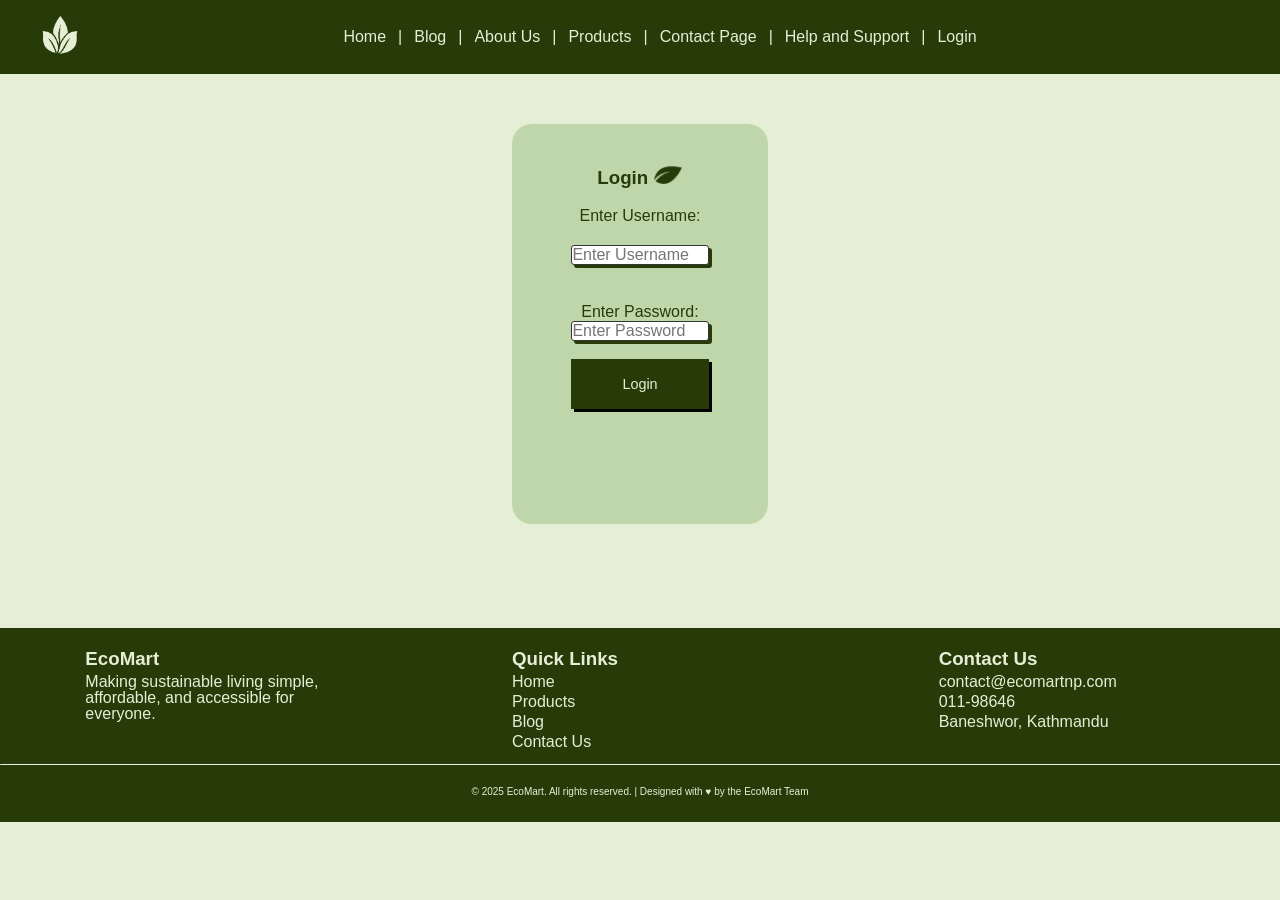
<file: Pages/login.html>
<!DOCTYPE html>
<html>
    <head>
        <meta charset="UTF-8">
        <meta name="description" content="Login Page">
        <meta name="keywords" content="HTML, CSS,JS">
        <meta name="author" content="Keschella Parajuli">
        <meta name="viewport" content="width=device-width, initial-scale=1.0">
        <title>Login | EcoMart</title>
        <link rel="stylesheet" href="../CSS/style.css">
        <style>
            .container{
                height:400px;
                width: 20%;
                padding:30px;
                max-width: 800px;
                margin: 50px auto; /* Adds vertical breathing room and keeps centered.*/
            }
            .container h3,.container label{
                color: #273b09;
            }
            form input[type="text"] {
                height:10%;
                width:70%;
                margin:20px;
                font-size:16px;
                font-family:'Segoe UI', Tahoma, Geneva, Verdana, sans-serif;
                color: #54533B;;
                border-style:solid;
                border-width:1px;
                border-color: rgb(53, 53, 53);
                border-radius: 3px; /* roundness*/
                box-shadow: 3px 3px 0px #273B09;
            }
            input[type="password"]{
                height:10%;
                width:70%;
                margin:10;
                font-size:16px;
                font-family:'Segoe UI', Tahoma, Geneva, Verdana, sans-serif;
                color: #54533B;;
                border-style:solid;
                border-width:1px;
                border-color: rgb(53, 53, 53);
                border-radius: 3px; /* roundness */
                box-shadow: 3px 3px 0px #273B09; /*gives horizontally 3px right, vertically 3px down, with zero spread */
            }
            .leaf{
                display: inline;
            }
        </style>
    </head>
    <body>
        
        <nav class="navbar">
             <div class="logo">
                <img src="../Assets/logo.png" alt="logo">
            </div>
                <ul class="nav-links">
                    <li><a href="../index.html">Home</a></li>|
                    <li><a href="./blog.html">Blog</a></li>|
                    <li><a href="./aboutus.html">About Us</a></li>|
                    <li><a href="./products.html">Products</a></li>|
                    <li><a href="./contact.html">Contact Page</a></li>|
                    <li><a href="./helpsupport.html">Help and Support</a></li>|
                    <li><a href="#">Login</a></li>
                </ul>
        </nav>

        <section class="container"> 
            <h3> Login</h3>  <img src="../Assets/leaf.png" width="30px" class="leaf1">     
            <br><br>
            <form class="form">
                <label>Enter Username:</label> <input type="text" placeholder="Enter Username" id="user"><br><br>
                <label>Enter Password:</label><input type="password" placeholder="Enter Password" id="pass"><br><br>
                <button onclick="check()"> Login</button>
            </form>
        </section>
            
        <br><br><br>
        <footer>
            <div class="footer">
                <div class="footer-content">
                    <div class="footer-section">
                        <h3>EcoMart</h3>
                        <p>Making sustainable living simple, affordable, and accessible for everyone.</p>
                    </div>
                    <div class="footer-section">
                        <h3>Quick Links</h3><br>
                        <a href="../index.html">Home</a>
                        <a href="./products.html">Products</a>
                        <a href="./blog.html">Blog</a>
                        <a href="./contact.html">Contact Us</a>
                    </div>
                    <div class="footer-section">
                        <h3>Contact Us</h3>
                        <p> contact@ecomartnp.com</p>
                        <p> 011-98646</p>
                        <p></i> Baneshwor, Kathmandu</p>
                    </div>
                </div>
                <hr><br>
                <div class="footer-bottom">
                    <p>&copy; 2025 EcoMart. All rights reserved. | Designed with ♥ by the EcoMart Team</p> <br>
                </div>
            </div>
        </footer>
        <script>
            function check(){
                const u=document.getElementById("user").value;
                const p=document.getElementById("pass").value;

                if( u=="" || p==""){
                    alert("Please fill in the fields to proceed");
                    return false;
                }
                else{
                    window.location.href="aboutus.html";
                    return false;
                }
            }
        </script>
    </body>
</html>
</file>
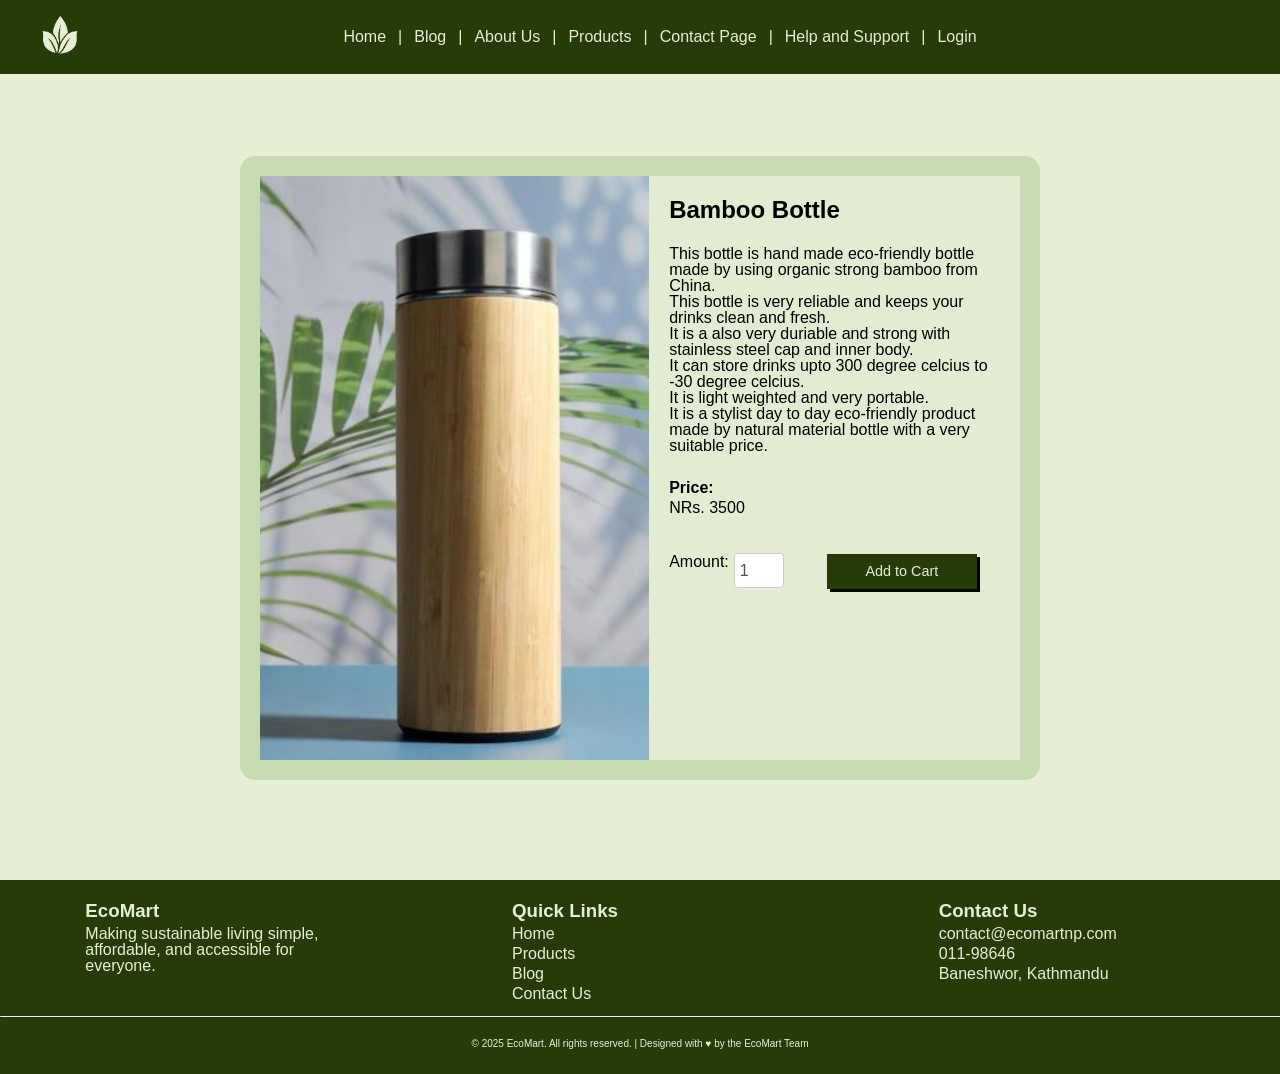
<file: Pages/productdetail.html>
<!DOCTYPE html>
<html>
    <head>
        <meta charset="UTF-8">
        <meta name="description" content="Products Page">
        <meta name="keywords" content="HTML, CSS">
        <meta name="author" content="Jenish Shrestha">
        <meta name="viewport" content="width=device-width, initial-scale=1.0">
        <title>Product Details | EcoMart</title>
        <link rel="stylesheet" href="../CSS/style.css">
    <style>
        .container{
            background:#c7dbb0;
            margin:5% auto;
            width:90%;
            max-width: 800px;
            padding:20px 20px;
            border-radius:15px;
            display: flex;
            justify-content: center; /* vertical centering*/
            align-items: center;/* horizontal centering*/
}
/* Product Section */
        .product{
            display:flex;
            align-items: stretch;
            width:100;
}
/* Right Side */
        .right{
            width:50%;
            display: flex;
            flex-direction: column;
            text-align: left; 
            background:#e2ecd3; 
            padding:20px; 
            min-height: fit-content;
}
/* Left Side */
.left{
    display:flex;
}
.left img{
    aspect-ratio: 2/3; /* forces image to be 2:3 ratio */
    
    /*makes sure it takes full width and height of .left*/
    height:100%;
    width: 100%;

    max-width: 400px;
    display: block;
    object-fit: cover; /* avoids stretching */
    
}

.qty{
    gap:5px;
    display: flex;
    justify-content: center;
    margin-top:15px;
}
    .qty input[type="number"] {
        width: 60px;            /* Makes it wider */
        height: 35px;           /* Matches button height */
        padding: 5px;           /* Adds space inside for the number */
        font-size: 16px;
        border: 1px solid #ccc;
        border-radius: 4px;
        margin-right: 10px;     /* Space between input and button */
}

    button{
        height:35px;
        width:150px;
    }

    .section{
			background-color:#e2ecd3; 
			text-align: center;
			color:#273B09;
			width:30%;
            max-width: 300px;
			margin:auto;
			border-radius: 20px;
			position:relative; 
			z-index: 3; /* makes it stacked on top of .overlay*/
		}
.central{
    margin: auto;
    text-align: left;
    width:fit-content;
}
.overlay{
    position:fixed; /* stays in fixed position on page*/
    inset:0; /* make it cover whole page*/
    background:rgba(0,0,0,0.35);
    display:flex;
    justify-content: center; /* horizontal centering*/
    align-items:center; /* vertical centering*/
    z-index: 2; /* makes it stacked below the .section*/
}
.overlay button{
    margin:10px;
    width:max-content;
    padding: 5px 20px;
    display: inline; /* makes it inline element */
}
.hide{
    display:none;
}

		
    </style>
    
    </head>
    <body>

    <!-- NAVBAR -->
        <nav class="navbar">
             <div class="logo">
                <img src="../Assets/logo.png" alt="logo">
            </div>
                <ul class="nav-links">
                    <li><a href="../index.html">Home</a></li>|
                    <li><a href="./blog.html">Blog</a></li>|
                    <li><a href="./aboutus.html">About Us</a></li>|
                    <li><a href="./products.html">Products</a></li>|
                    <li><a href="./contact.html">Contact Page</a></li>|
                    <li><a href="./helpsupport.html">Help and Support</a></li>|
                    <li><a href="./login.html">Login</a></li>
                </ul>
        </nav>
        <br>


<!-- Product containers -->

<div class="container">
<div class="product" data-index="0" style="display:flex;">
    <!-- Left -->
    <div class="left">
         <img src="../Assets/product1.jpg" ><br>
    </div>
    <!-- Right -->
    <div class="right">
        <h2>Bamboo Bottle</h2>
<br>
        <p>
        This bottle is hand made eco-friendly bottle made by using organic strong bamboo from China.
        <br>This bottle is very reliable and keeps your drinks clean and fresh.<br>
         It is a also very duriable and strong with stainless steel cap and inner body.<br> It can store drinks upto 300 degree celcius to -30 degree celcius.<br> It is light weighted and very portable.<br> It is a stylist day to day eco-friendly product made by natural material bottle with a very suitable price.<br>
        </p>
<br>
        <div class="price">
            <p><b>Price:</b><p>NRs. 3500</p></p>
        </div>
<br>
        <div class="qty">
            <label>Amount:</label>
            <input type="number" id="qty0" value="1" min="1" style="width:50px;">
            <br></br>
            <button onclick="showBox(0)">Add to Cart</button>
        </div>

    </div>
</div>
 <div class="product" data-index="1" style="display:none;">
    <!-- Left -->
    <div class="left">
         <img src="../Assets/product2.jpg" ><br>
</div>
<!-- Right -->
    <div class="right">
        <h2>Bamboo Toothbrush</h2>
<br>
        <p>
            Enjoy a toothbrush that is soft, gentle and gets rid of all og the plaque of your teeth.
            <br>This Bamboo toothbrush is the right choice for someone looking to take care of their oral health and
            <br>
        </p>
<br>
        <div class="price">
            <p><b>Price:</b><p>NRs. 200</p></p>
        </div>
<br>
        <div class="qty">
            <label>Amount:</label>
            <input type="number" id="qty1" value="1" min="1" style="width:50px;">
            <br></br>
            <button onclick="showBox(1)">Add to Cart</button>
        </div>

    </div>
    </div>
    <div class="product" data-index="2" style="display: none;">
    <!-- Left -->
    <div class="left">
         <img src="../Assets/product3.jpg" ><br>
</div>
<!-- Right -->
    <div class="right">
        <h2>Hello Tea</h2>
<br>
        <p>
            Refreshing, fresh new taste like never before.<br>
            Assorteds flavours of strawberry, orange, green tea, hibiscus tea and chamomile tea for the everyday person..
         </p>
<br>
        <div class="price">
            <p><b>Price:</b><p>NRs. 550</p></p>
        </div>
<br>
        <div class="qty">
            <label>Amount:</label>
            <input type="number" id="qty2" value="1" min="1" style="width:50px;">
            <br></br>
            <button onclick="showBox(2)">Add to Cart</button>
        </div>

    </div>
    </div>
    <div class="product" data-index="3" style="display: none;">
    <!-- Left -->
    <div class="left">
         <img src="../Assets/product4.jpg" ><br>
</div>
<!-- Right -->
    <div class="right">
        <h2>Wooden Utensil Set
        </h2>
<br>
        <p>
        Pack of high-quality handcrafted wooden utensils that are safe for cookware and heat resistant.<br>
        Masterfully crafted to last a long time.<br>
        Anti-Bacterial properties prevent molding during its storage.<br>
        Set comes with free cloth bag on each purchase.
        </p>
<br>
        <div class="price">
            <p><b>Price:</b><p>NRs. 4500</p></p>
        </div>
<br>
        <div class="qty">
            <label>Amount:</label>
            <input type="number" id="qty3" value="1" min="1" style="width:50px;">
            <br></br>
            <button onclick="showBox(3)">Add to Cart</button>
        </div>

    </div>
    </div>
    <div class="product" data-index="4" style="display:none;">
    <!-- Left -->
    <div class="left">
         <img src="../Assets/product5.jpg" ><br>
</div>
<!-- Right -->
    <div class="right">
        <h2>Eco Plate</h2>
<br>
        <p>
         Make cleanup a breeze and stay eco-conscious. <br>
         With this 125 pack of disposable plates made out of leaf and recycled paper, feel free to eat and serve your friends at parties<br>
         without having to worry about the dangers of single use plastics.
        </p>
<br>
        <div class="price">
            <p><b>Price:</b><p>NRs. 400</p></p>
        </div>
<br>
        <div class="qty">
            <label>Amount:</label>
            <input type="number" id="qty4" value="1" min="1" style="width:50px;">
            <br></br>
            <button onclick="showBox(4)">Add to Cart</button>
        </div>

    </div>
    </div>

<div class="product" data-index="5" style="display:none;">
    <!-- Left -->
    <div class="left">
         <img src="../Assets/product6.jpg" ><br>
</div>
<!-- Right -->
    <div class="right">
        <h2>Eco Comb</h2>
<br>
        <p>
        A handcrafted sandalwood comb that not only easily gets through nots and tangles, but also distributes the natural oils of the scalp ensuring 
        soft, shiny and healthy hair.
        Comews in a set of 3 combs;<br>
        <ul style="font-family: Lucida Sans; padding:5px; margin-left: 4px;">
            <li>Styling comb</li>
            <li>Detangling comb</li>
            <li>Hand Carry Comb</li>
        </ul>
<br>
        <div class="price">
            <p><b>Price:</b><p>NRs. 150</p></p>
        </div>
<br>
        <div class="qty">
            <label>Amount:</label>
            <input type="number" id="qty5" value="1" min="1" style="width:50px;">
            <br></br>
            <button onclick="showBox(5)">Add to Cart</button>
        </div>

    </div>
    </div>
<div class="product" data-index="6" style="display:none;">
    <!-- Left -->
    <div class="left">
         <img src="../Assets/product7.jpg" ><br>
</div>
<!-- Right -->
    <div class="right">
        <h2>TeaTree Shampoo</h2>
<br>
        <p>
        Feel refreshed with our organic TeaTrea Shampoo that combats dandruff, improves scalp health and gets rid of greasy buildup.
        TeaTree Oil regulates oil production of the scalp and promotes new hair growth.
        With Hyaluronic Acid, the hair is mosturized and fresh after each wash.
        </p>
<br>
        <div class="price">
            <p><b>Price:</b><p>NRs. 650</p></p>
        </div>
<br>
        <div class="qty">
            <label>Amount:</label>
            <input type="number" id="qty6" value="1" min="1" style="width:50px;">
            <br></br>
            <button onclick="showBox(6)">Add to Cart</button>
        </div>

    </div>
    </div>
<div class="product" data-index="7" style="display:none;">
    <!-- Left -->
    <div class="left">
         <img src="../Assets/product8.jpg" ><br>
</div>
<!-- Right -->
    <div class="right">
        <h2>Hair Ties</h2>
<br>
        <p>
        Pack of hairties made out of re4cycled clothing that are great for an athletic person, or if you're on the go.
        Makes hairstyling quick and easy.
        </p>
<br>
        <div class="price">
            <p><b>Price:</b><p>NRs. 75</p></p>
        </div>
<br>
        <div class="qty">
            <label>Amount:</label>
            <input type="number" id="qty7" value="1" min="1" style="width:50px;">
            <br></br>
            <button onclick="showBox(7)">Add to Cart</button>
        </div>

    </div>
    </div>

    <div class="product" data-index="8" style="display:none;">
    <!-- Left -->
    <div class="left">
         <img src="../Assets/product9.jpg" ><br>
</div>
<!-- Right -->
    <div class="right">
        <h2>Hemp Socks</h2>
<br>
        <p>
        Hemp socks that are soft and anti-bacterial, ensuring that the feel are kept clean and warm.
        Good thermal regulation for both summer and winter season.
        </p>
<br>
        <div class="price">
            <p><b>Price:</b><p>NRs. 300</p></p>
        </div>
<br>
        <div class="qty">
            <label>Amount:</label>
            <input type="number" id="qty8" value="1" min="1" style="width:50px;">
            <br></br>
            <button onclick="showBox(8)">Add to Cart</button>
        </div>

    </div>
    </div>
    <div class="product" data-index="9" style="display:none;">
    <!-- Left -->
    <div class="left">
         <img src="../Assets/product10.jpg" ><br>
</div>
<!-- Right -->
    <div class="right">
        <h2>Neem Soap</h2>
<br>
        <p>
            Our Neem Soap is the solution for acne-prone individuals as it prevents acne by regulating oil while being gentler than harsher chemicals like glycolic acid.
            It is suitable for all skintypes and leaves your skin feeling plump- and smooth.
            Especially formulated with oat to help individuals struggling with eczema and dryness. 
        </p>
<br>
        <div class="price">
            <p><b>Price:</b><p>NRs. 500</p></p>
        </div>
<br>
        <div class="qty">
            <label>Amount:</label>
            <input type="number" id="qty9" value="1" min="1" style="width:50px;">
            <br></br>
            <button onclick="showBox(9)">Add to Cart</button>
        </div>

    </div>

    </div>
    <div class="product" data-index="10" style="display:none;">
    <!-- Left -->
    <div class="left">
         <img src="../Assets/product11.jpg" ><br>
</div>
<!-- Right -->
    <div class="right">
        <h2>ToteBag</h2>
<br>
        <p>
        Be stylish and environmentally concious with our totebag.
        Perfect for going on a stroll and spacious enough to keep essentials.

<br>
        <div class="price">
            <p><b>Price:</b><p>NRs. 250</p></p>
        </div>
<br>
        <div class="qty">
            <label>Amount:</label>
            <input type="number" id="qty10" value="1" min="1" style="width:50px;">
            <br></br>
            <button onclick="showBox(10)">Add to Cart</button>
        </div>

    </div>
    </div>
    <div class="product" data-index="11" style="display:none;">
    <!-- Left -->
    <div class="left">
         <img src="../Assets/product12.jpg" ><br>
</div>
<!-- Right -->
    <div class="right">
        <h2>Copy</h2>
<br>
        <p>
            An essential for a student or an officeworker.
            Each purchase comes with 3 copies made out of recycled paper to quickly jot down ideas or 
            calculate arithmetics.
        </p>
<br>
        <div class="price">
            <p><b>Price:</b><p>NRs. 150</p></p>
        </div>
<br>
        <div class="qty">
            <label>Amount:</label>
            <input type="number" id="qty11" value="1" min="1" style="width:50px;">
            <br></br>
            <button onclick="showBox(11)">Add to Cart</button>
        </div>

    </div>
    </div>

    <!--popup!-->
		<div class="overlay hide" id="overlay">
			<div class="section hide" id="container">
				<p id="message">
                </p>
			</div>
		</div>
</div>
 <br><br>
    <footer>
            <div class="footer">
                <div class="footer-content">
                    <div class="footer-section">
                        <h3>EcoMart</h3>
                        <p>Making sustainable living simple, affordable, and accessible for everyone.</p>
                    </div>
                    <div class="footer-section">
                        <h3>Quick Links</h3><br>
                        <a href="../index.html">Home</a>
                        <a href="./products.html">Products</a>
                        <a href="./blog.html">Blog</a>
                        <a href="./contact.html">Contact Us</a>
                    </div>
                    <div class="footer-section">
                        <h3>Contact Us</h3>
                        <p><i class="fas fa-envelope"></i> contact@ecomartnp.com</p>
                        <p><i class="fas fa-phone"></i> 011-98646</p>
                        <p><i class="fas fa-map-marker-alt"></i> Baneshwor, Kathmandu</p>
                    </div>
                </div>
                <hr><br>
                <div class="footer-bottom">
                    <p>&copy; 2025 EcoMart. All rights reserved. | Designed with ♥ by the EcoMart Team</p> <br>
                </div>
            </div>
        </footer>
        <script src="../JS/script.js"></script>
    </body>
    <script>
const prices = [3500,200,550,4500,400,150,650,75,300,500,250,150]; /* prices of products acc to data index*/
const names = [
  'Bamboo Bottle','Bamboo Toothbrush','Hello Tea','Wooden Utensil Set',
  'Eco Plate','Eco Comb','TeaTree Shampoo','Hair Ties',
  'Hemp Socks','Neem Soap','Totebag','Recycled Paper Copy'
];/* names of products acc to data index*/

// for overlay 
const box = document.getElementById("container"); //gets container
const overlay = document.getElementById("overlay"); // gets overlay
const message = document.getElementById("message"); // gets message

//hides overlay
function closeBox() {
  box.classList.add("hide"); 
  overlay.classList.add("hide");
}

//shows overlay
function showBox(index) {
  const qtyInput = document.getElementById("qty" + index); //gets quantity of item
  const quantity = Number(qtyInput.value); //makes it number
  const price = prices[index]; // gets price according to the index
  const total = quantity * price; //calculates total

 /* edits the message in overlay*/ 
 message.innerHTML = `
    <p>
      <strong>${names[index]}</strong><br><br>
      <div class="central">Quantity: ${quantity}<br>
      Price per item: NRs. ${price}<br>
      <strong>Total:</strong><br> NRs. ${total}<br><br>
      Would you like to checkout?</div>
    </p>
    <button onclick="checkout()">Yes</button>
    <button onclick="closeBox()">No</button>
  `;

  box.classList.remove("hide"); //removes the hidden
  overlay.classList.remove("hide");
}

//when user chooses yes
function checkout() {
  alert("Thank you for your purchase! 🛒💚"); 
  closeBox();
}
</script>

</html>
</file>
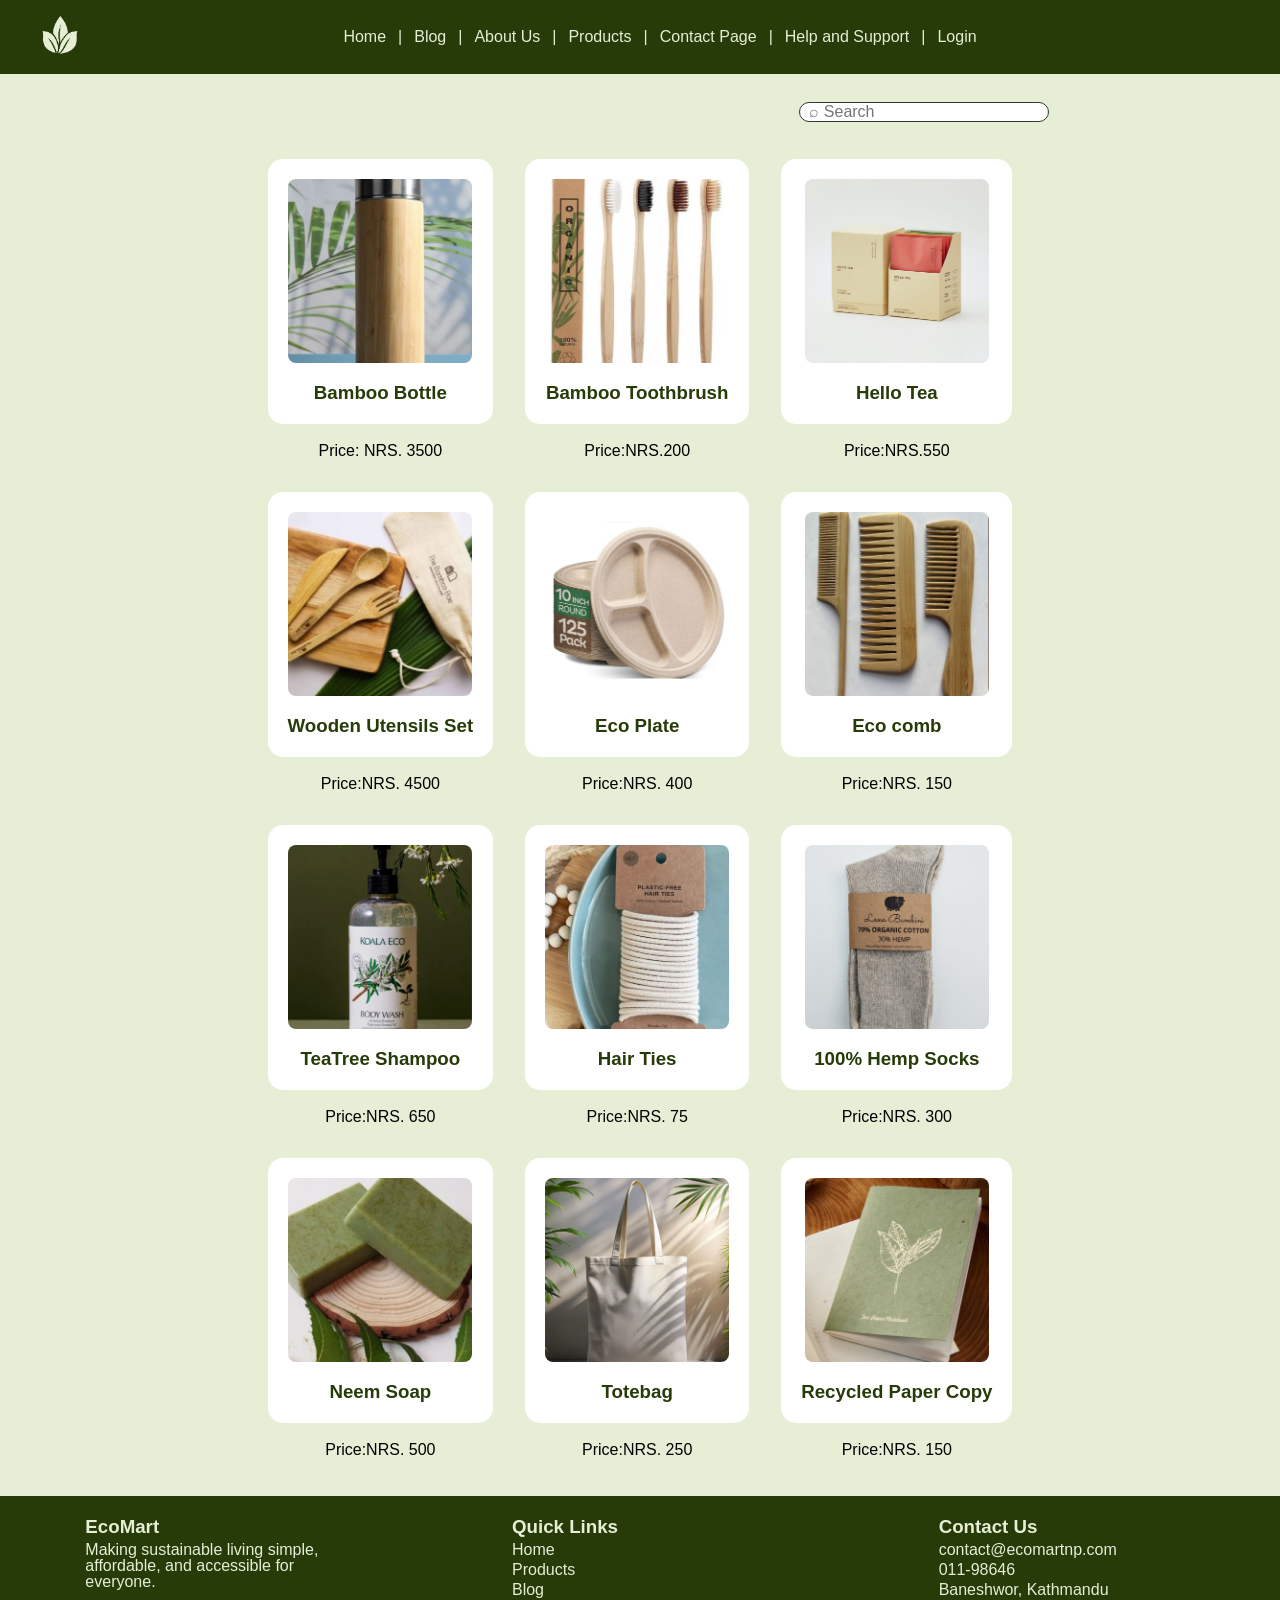
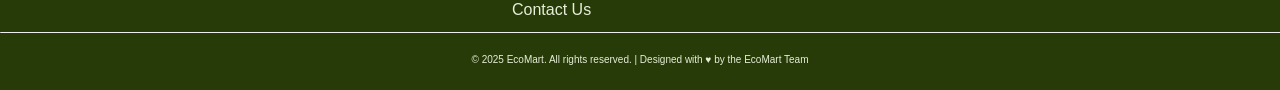
<file: Pages/products.html>
<!DOCTYPE html>
<html>
    <head>
        <meta charset="UTF-8">
        <meta name="description" content="Products Page">
        <meta name="keywords" content="HTML, CSS">
        <meta name="author" content="Jenish Shrestha">
        <meta name="viewport" content="width=device-width, initial-scale=1.0">
        <title>Product Page | EcoMart</title>
        <link rel="stylesheet" href="../CSS/style.css">
        
    <style>
        .vessel {
        display: flex;
        
        align-items: stretch;
    }
        .category-bar {
        background-color: white;
        width: 10%;
        min-width: 180px;   /* optional: prevents it getting too thin */
        padding: 20px;
    }

    table {
       margin: 20px;
    }
    /* PRODUCTS */
    td{
        padding:15px;
    }
    .products{
        margin: auto;
        padding: 40px;
        width:70%;
        max-width: 850px;
    }
    .product{
        text-align: center;
        align-items: center; /* Centers the image and text horizontally */
        justify-content: center;
    }

    .product-card{
        background: white;
        color: #273B09;
        box-shadow: 0px 0px 0px #273B09;
        padding: 20px;
        border-radius: 15px; 
        transition:0.2s; /* smooth transition in and out */
    }
    .product-card:hover {
        transform: translate(-5px, -5px); /* moves up on hover */
        box-shadow: 3px 3px 0px #273B09;
         
    }

    .product-card img {
        width: 100%; /* Makes image responsive to card width */
        max-width: 184px; 
        aspect-ratio: 1 / 1;
        object-fit: cover;
        border-radius: 8px; /* Slightly rounded corners for the image itself */
        margin-bottom: 15px; /* Space between image and text */
    }
    .column{
         margin:auto;
        display: flex;
        flex-direction: column;
    }
    #searchbar {
        border-radius: 10px;
        display: block; 
        margin: 10px 0 0 auto; /* 10px up, makes it automatically on the right*/  
        width: 250px;      
    }
    input[type="search"]{
        text-align: left;
    }
    .highlight{
        background-color: #4f7813;
        color: #E6EED6;
        padding: 2px;
        border-radius: 3px;
    }
    .category {
        cursor: pointer;
        padding: 6px;
    }

    .category:hover {
        background-color: #E6EED6;
        border-radius: 5px;
    }
    a{
        color:#273B09;
        text-decoration: none;
    }
    </style>

    </head>
    <body>

    <!-- NAVBAR -->
        <nav class="navbar">
             <div class="logo">
                <img src="../Assets/logo.png" alt="logo">
            </div>
                <ul class="nav-links">
                    <li><a href="../index.html">Home</a></li>|
                    <li><a href="./blog.html">Blog</a></li>|
                    <li><a href="./aboutus.html">About Us</a></li>|
                    <li><a href="#">Products</a></li>|
                    <li><a href="./contact.html">Contact Page</a></li>|
                    <li><a href="./helpsupport.html">Help and Support</a></li>|
                    <li><a href="./login.html">Login</a></li>
                </ul>
        </nav>

    <!-- PRODUCT GRID -->
     <div class="vessel">
     <div class="column">
        <br>
        <input type="search" placeholder="  &#x2315 Search" id="searchbar" onkeyup="searchItems()">
     <table>
        <tr>
        <td>
        <div class="product" data-category="utilities" data-index="0">
        <div class="product-card">
            <img src="../Assets/product1.jpg"><br>
            <h3 class="item-name">Bamboo Bottle</h3>
        </div><br>
        <label>Price: NRS. 3500</label>
        </div>
        </td>
        <td>
        <div class="product" data-category="hygiene" data-index="1">
        <div class="product-card">
            <img src="../Assets/product2.jpg" ><br>
            <h3 class="item-name">Bamboo Toothbrush</h3>
        </div><br>
            <label>Price:NRS.200</label>
        </div>
        </td>

        <td>
        <div class="product" data-category="wellness" data-index="2">
        <div class="product-card">
            <img src="../Assets/product3.jpg"><br>
            <h3 class="item-name">Hello Tea</h3>
        </div><br>
            <label>Price:NRS.550</label>
        </div>
        </td>
        </tr>

        <tr>
        <td>
        <div class="product" data-category="utilities" data-index="3">
        <div class="product-card">
            <img src="../Assets/product4.jpg"><br>
            <h3 class="item-name">Wooden Utensils Set</h3>
        </div><br>
            <label>Price:NRS. 4500</label>
        </div>
        </td>

        <td>
        <div class="product" data-category="utilities" data-index="4">
        <div class="product-card">
            <img src="../Assets/product5.jpg"><br>
            <h3 class="item-name">Eco Plate</h3>
        </div><br>
            <label>Price:NRS. 400</label>
        </div>
        </td>
        
        <td>
        <div class="product" data-category="hygiene" data-index="5">
        <div class="product-card">
            <img src=  "../Assets/product6.jpg"><br>
            <h3 class="item-name">Eco comb</h3>
        </div><br>
            <label>Price:NRS. 150</label>
        </div>
        </td>
        </tr>

        <tr>
            <td>
                <div class="product" data-category="health" data-index="6">
                    <div class="product-card">
                        <img src=  "../Assets/product7.jpg"><br>
                        <h3 class="item-name">TeaTree Shampoo</h3>
                    </div><br>
                    <label>Price:NRS. 650</label>
                </div>
            </td>

            <td>
                <div class="product" data-category="accessory" data-index="7">
                    <div class="product-card">
                        <img src=  "../Assets/product8.jpg"><br>
                        <h3 class="item-name">Hair Ties</h3>
                    </div><br>
                    <label>Price:NRS. 75</label>
                </div>
            </td>

            <td>
                <div class="product" data-category="accessory" data-index="8">
                    <div class="product-card">
                        <img src=  "../Assets/product9.jpg"><br>
                        <h3 class="item-name">100% Hemp Socks</h3>
                    </div><br>
                    <label>Price:NRS. 300</label>
                </div>
            </td>
        </tr>

        <tr>
            <td>
                <div class="product" data-category="hygiene" data-index="9">
                    <div class="product-card">
                        <img src=  "../Assets/product10.jpg"><br>
                        <h3 class="item-name">Neem Soap</h3>
                    </div><br>
                    <label>Price:NRS. 500</label>
                </div>
            </td>

            <td>
                <div class="product" data-category="accessory" data-index="10">
                    <div class="product-card">
                        <img src=  "../Assets/product11.jpg"><br>
                        <h3 class="item-name">Totebag</h3>
                    </div><br>
                    <label>Price:NRS. 250</label>
                </div>
            </td>

            <td>
                <div class="product" data-category="utilities" data-index="11">
                    <div class="product-card">
                        <img src=  "../Assets/product12.jpg"><br>
                        <h3 class="item-name">Recycled Paper Copy</h3>
                    </div><br>
                    <label>Price:NRS. 150</label>
                </div>
            </td>
        </tr>

    </table>
    </div> 
    </div> 

    <footer>
            <div class="footer">
                <div class="footer-content">
                    <div class="footer-section">
                        <h3>EcoMart</h3>
                        <p>Making sustainable living simple, affordable, and accessible for everyone.</p>
                    </div>
                    <div class="footer-section">
                        <h3>Quick Links</h3><br>
                        <a href="../index.html">Home</a>
                        <a href="./products.html">Products</a>
                        <a href="./blog.html">Blog</a>
                        <a href="./contact.html">Contact Us</a>
                    </div>
                    <div class="footer-section">
                        <h3>Contact Us</h3>
                        <p> contact@ecomartnp.com</p>
                        <p> 011-98646</p>
                        <p></i> Baneshwor, Kathmandu</p>
                    </div>
                </div>
                <hr><br>
                <div class="footer-bottom">
                    <p>&copy; 2025 EcoMart. All rights reserved. | Designed with ♥ by the EcoMart Team</p> <br>
                </div>
            </div>
        </footer>
        <script src="../JS/script.js"></script>
    </body>
    <script>
        const prod = document.getElementsByClassName("product"); //reads all items with class name product

    for (let i = 0; i < prod.length; i++) 
    {
        prod[i].onclick = function ()  // when product is clicked, this function will run
        {
        const index = this.dataset.index; //gets the data index of product and stores.
        goToDetails(index);
        };
    }

    function goToDetails(index) {
        window.location.href = "./productdetail.html?id=" + index; //redirects to the page and starts query index for that products index
    }

//search bar

    function searchItems() {
        const input = document.getElementById('searchbar').value.toLowerCase(); //gets value in searchbar, makes it lowercase
        const titles = document.getElementsByClassName('item-name'); //goes through all items with class name item-name

        for (let i = 0; i < titles.length; i++) //goes through each title
        { 
            const titleText = titles[i].innerText.toLowerCase(); //makes each title lowercase and stores

            if (input !== "" && titleText.includes(input))//if input is not null and titleText has the letter
            {
                titles[i].classList.add('highlight'); //adds highlight
        } 
            else {
                titles[i].classList.remove('highlight'); //removes highlight
        }
    }
}
</script>
</html>
</file>
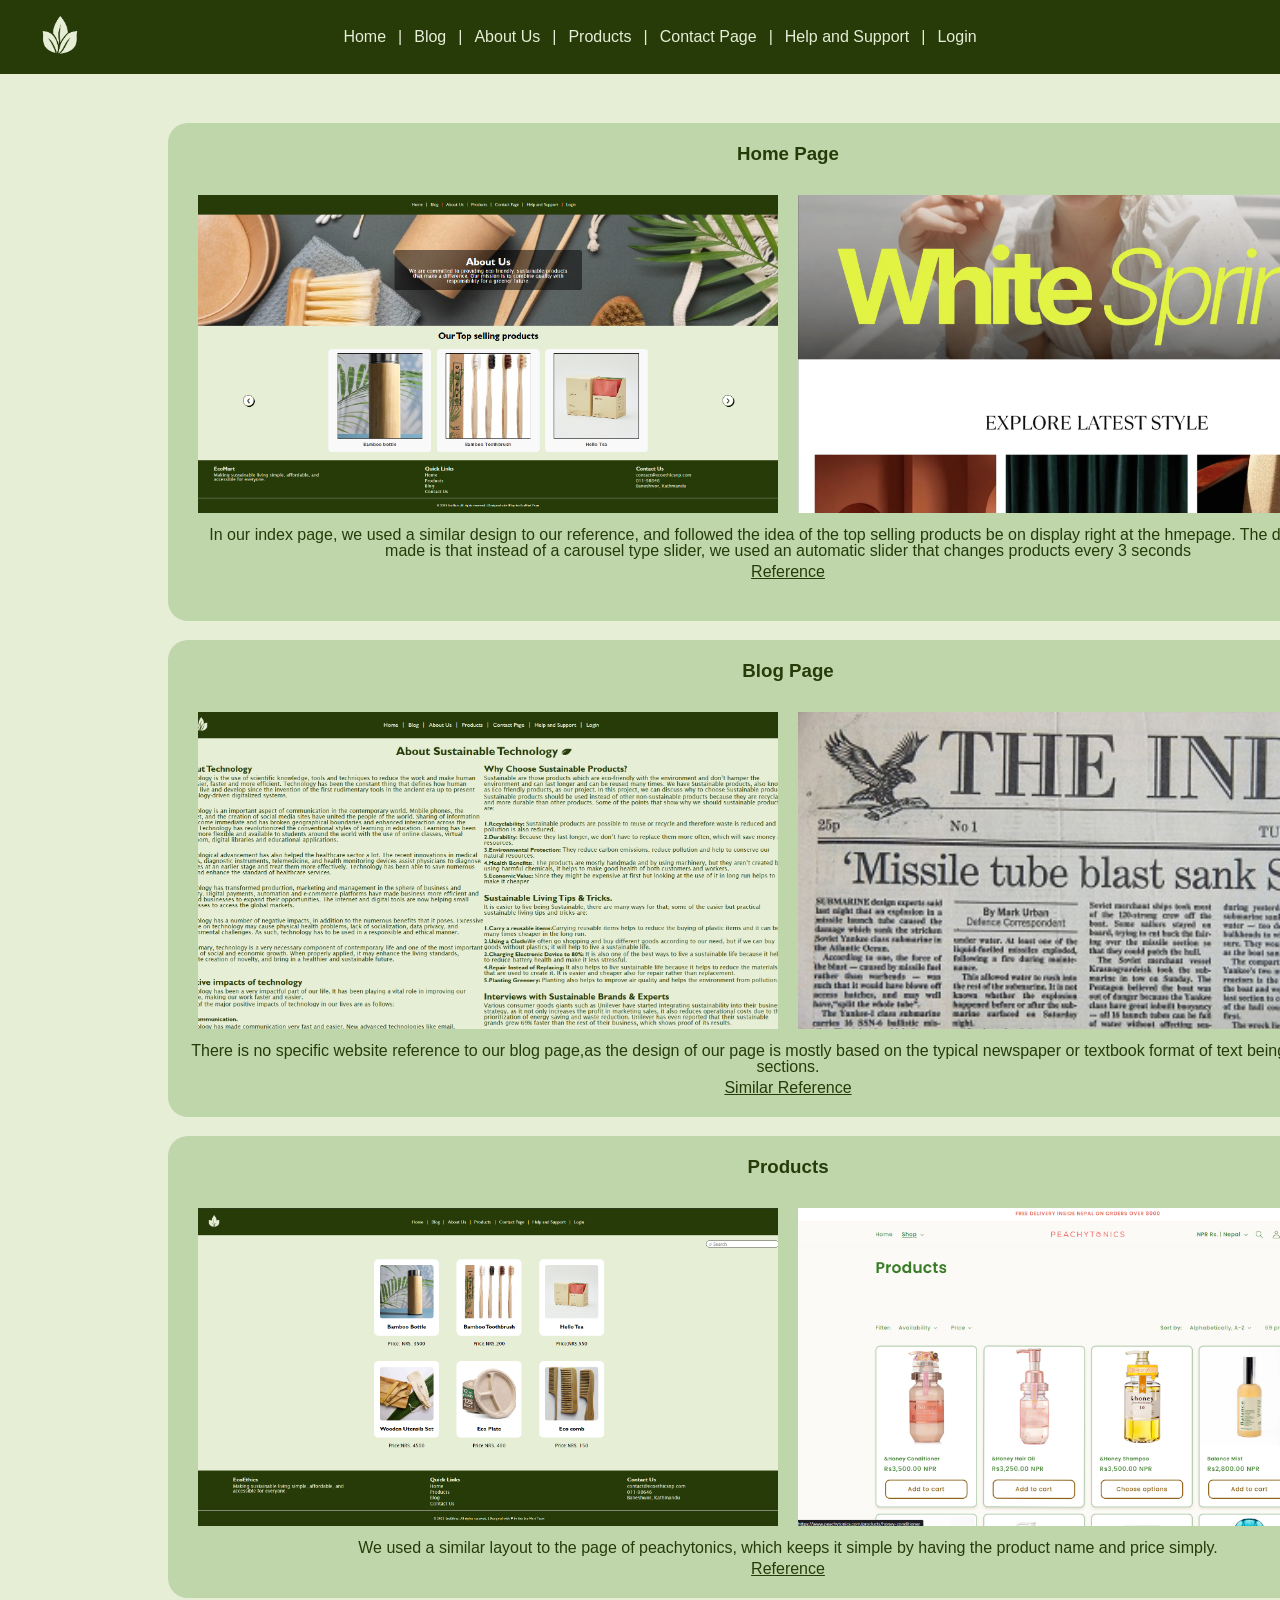
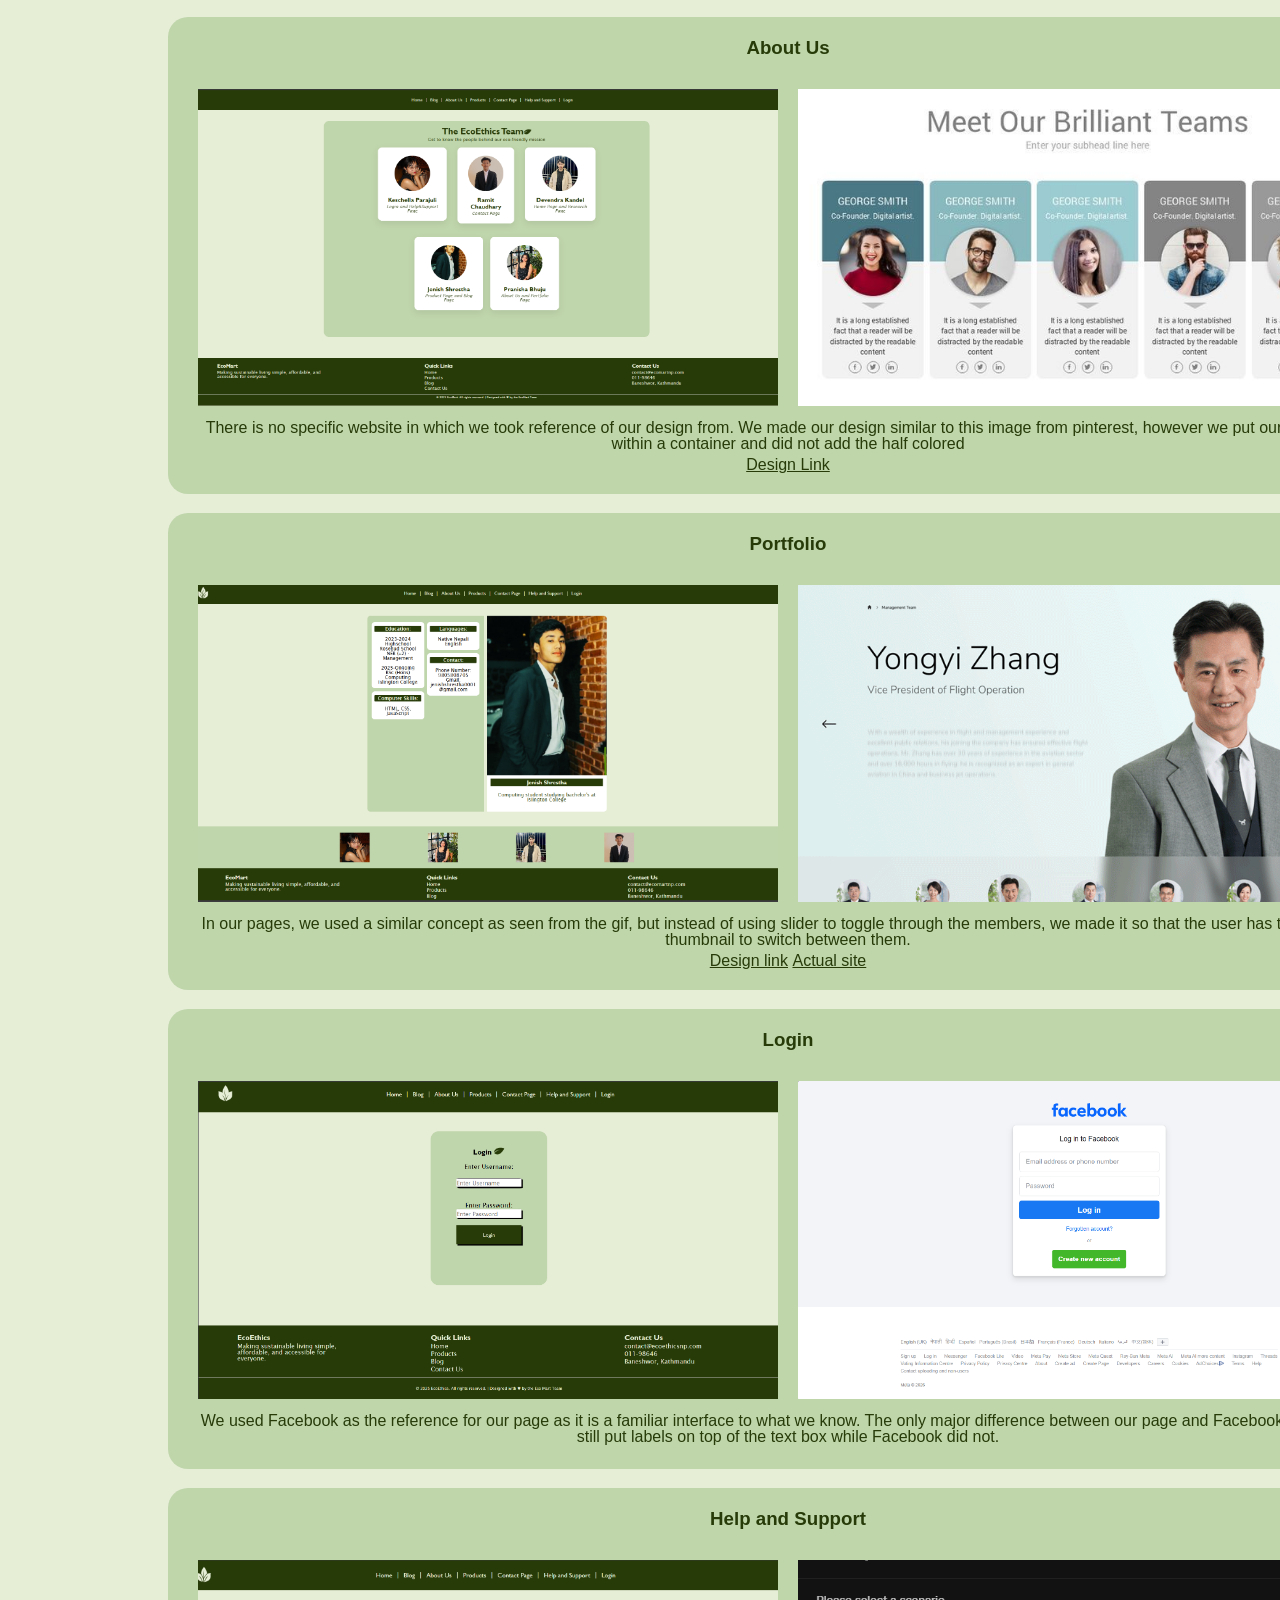
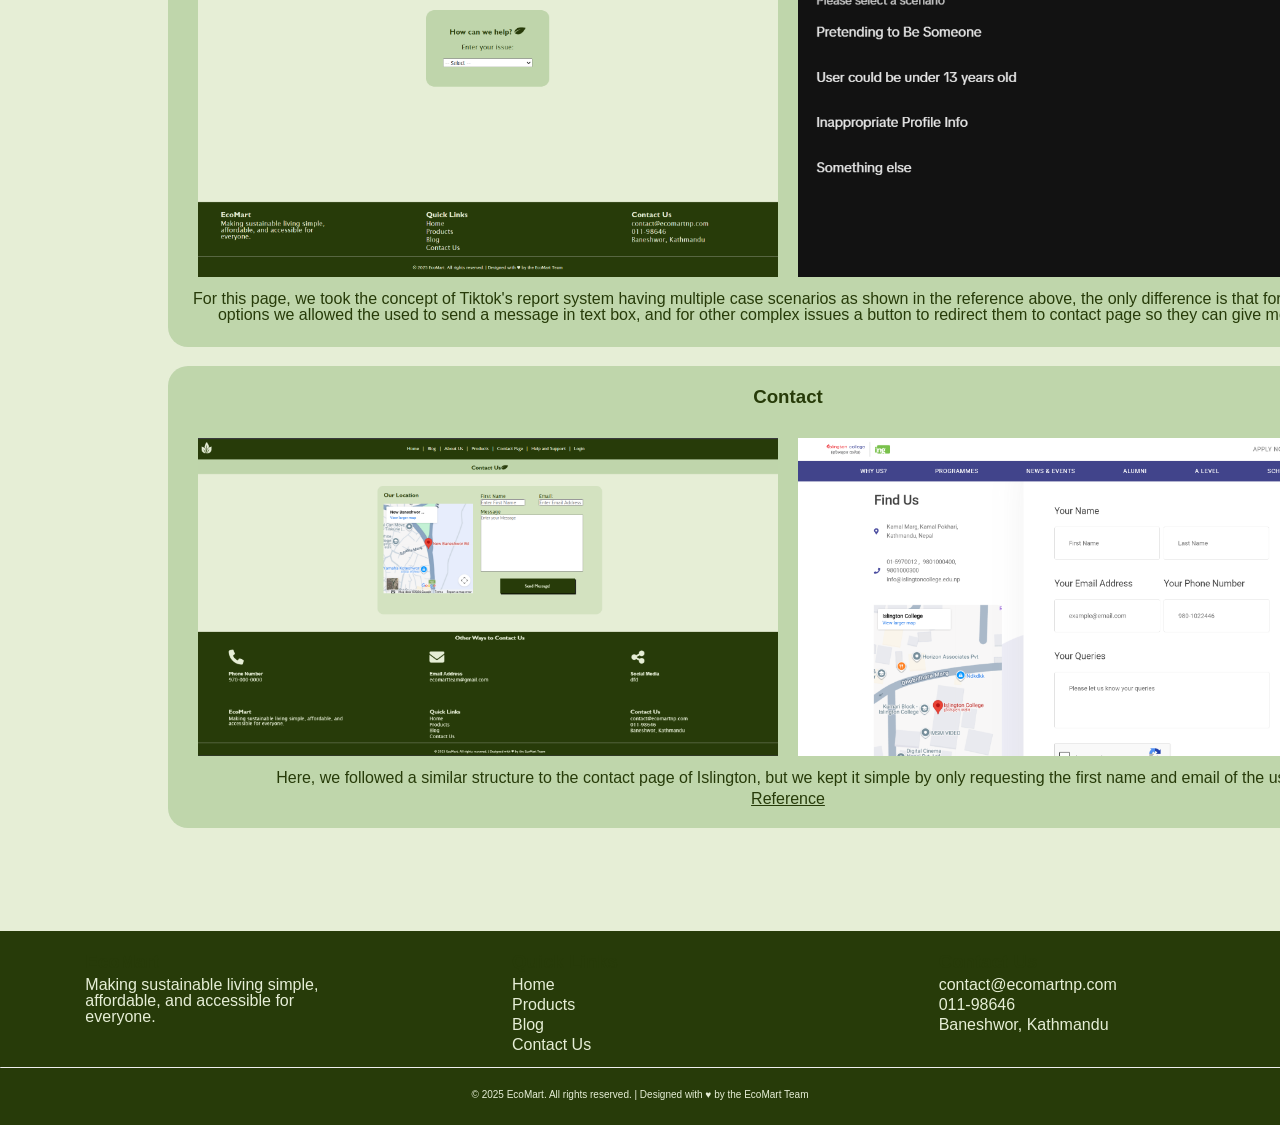
<file: Pages/research.html>
<!DOCTYPE html>
<html>
    <head>
        <meta charset="UTF-8">
        <meta name="description" content="references ">
        <meta name="keywords" content="HTML, CSS">
        <meta name="author" content="Devendra Kandel">
        <meta name="viewport" content="width=device-width, initial-scale=1.0">
        <title>
            Research Page | EcoMart
        </title>
        <link rel="stylesheet" href="../CSS/style.css">
        <style>
            .content{
            margin:0 auto;
            display:flex;
            flex-direction: column;
            padding: 40px;
            width: 80%;              /* Takes up most of the screen width */
            max-width: 1400px;
            justify-content: center;
            }
            .container{
                width: fit-content;
                padding:20px;
                margin:1% 0px;
            }
            .pages{
                display:flex;
                flex-direction: column;
            }
            .page{
                display:flex;
                flex-direction: row;
            }
            .page img{
                padding:10px;
                width:600px;
                aspect-ratio: 16/9;
                object-fit: cover;
            }
            h3, .container p{
                color:#273b09;
            }
            a{
                color:#273b09;
                text-decoration: underline;
            }
        </style>
    </head>
    
    <body>
        
        <nav class="navbar">
             <div class="logo">
                <img src="../Assets/logo.png" alt="logo">
            </div>
                <ul class="nav-links">
                    <li><a href="../index.html">Home</a></li>|
                    <li><a href="./blog.html">Blog</a></li>|
                    <li><a href="./aboutus.html">About Us</a></li>|
                    <li><a href="./products.html">Products</a></li>|
                    <li><a href="./contact.html">Contact Page</a></li>|
                    <li><a href="./helpsupport.html">Help and Support</a></li>|
                    <li><a href="./login.html">Login</a></li>
                </ul>
        </nav>
        <section class="content">
            <section class="container">
                <section class="pages">
                    <h3>Home Page</h3>
                    <div class="page">
                        <img src="../Assets/references/indexss.png" alt text="page1">
                        <img src="../Assets/references/indexref.png" alt text="orig1"> 
                    </div>
                        <p>In our index page, we used a similar design to our reference, and followed the idea of the top selling products be on display right at the hmepage.
                            The difference we made is that instead of a carousel type slider, we used an automatic slider that changes products every 3 seconds
                        </p>
                        <a href="https://dribbble.com/shots/26829955-Fashion-Homepage-Design-for-ecommerce-website">Reference</a>
                </section>
            </section>

            <section class="container">
                <section class="pages">
                    <h3>Blog Page</h3>
                    <div class="page">
                        <img src="../Assets/references/blogss1.png" alt text="page1">
                        <img src="../Assets/references/blogref.jpg" alt text="orig1"> 
                    </div>
                        <p>There is no specific website reference to our blog page,as the design of our page is mostly based on the typical newspaper or textbook format of text being divided into 2 sections.
                        </p>
                </section>
                <a href="https://www.washingtonpost.com/climate-environment/">Similar Reference</a>
            </section>
            <section class="container">
                <section class="pages">
                    <h3>Products</h3>
                    <div class="page">
                        <img src="../Assets/references/productsss.png" alt text="page1">
                        <img src="../Assets/references/productref.png" alt text="orig1"> 
                    </div>
                        <p>We used a similar layout to the page of peachytonics, which keeps it simple by having the product name and price simply.
                        </p>
                </section>
                <a href="https://www.peachytonics.com/collections/all">Reference</a>
            </section>

            <section class="container">
                <section class="pages">
                    <h3>About Us</h3>
                    <div class="page">
                        
                        <img src="../Assets/references/aboutusss.png" alt text="page1">
                        <img src="../Assets/references/aboutref.jpg" alt text="orig1"> 
                    </div>
                        <p>There is no specific website in which we took reference of our design from. We made our design similar to this image from pinterest, however we put our photo cards within a container and did not add the half colored </p>
                </section>
                <a href="https://jp.pinterest.com/cocolololo2525/%E7%A4%BE%E5%93%A1%E7%B4%B9%E4%BB%8B/">Design Link</a>
            </section>

            <section class="container">
                <section class="pages">
                    <h3>Portfolio</h3>
                    <div class="page">
                        <img src="../Assets/references/member3ss.png" alt text="page1">
                        <img src="../Assets/references/portfolioref.gif" alt text="orig1"> 
                    </div>
                        <p>In our pages, we used a similar concept as seen from the gif, but instead of using slider to toggle through the members, we made it so that the user has to click on the thumbnail to switch between them.</p>
                </section>
                <a href="https://www.pinterest.com/pin/703756188508560/">Design link</a>
                <a href="https://sites.google.com/view/pro-presentation/?browse-thousands-of-meet-the-team-images-for-design">Actual site</a>
            </section>

            <section class="container">
                <section class="pages">
                    <h3>Login</h3>
                    <div class="page">
                        <img src="../Assets/references/loginss.png" alt text="page1">
                        <img src="../Assets/references/loginref.png" alt text="orig1"> 
                    </div>
                        <p>We used Facebook as the reference for our page as it is a familiar interface to what we know. The only major difference between our page and Facebook's page is we still put labels on top of the text box while Facebook did not.</p>
                </section>
            </section>

            <section class="container">
                <section class="pages">
                    <h3>Help and Support</h3>
                    <div class="page">
                        <img src="../Assets/references/helpss.png" alt text="page1">
                        <img src="../Assets/references/helpref.png" alt text="orig1"> 
                    </div>
                        <p>For this page, we took the concept of Tiktok's report system having multiple case scenarios as shown in the reference above, the only difference is that for some specific options we allowed the used to send a message in text box, and for other complex issues a button to redirect them to contact page so they can give more context</p>
                </section>
            </section>
             <section class="container">
                <section class="pages">
                    <h3>Contact</h3>
                    <div class="page">
                        <img src="../Assets/references/contactss.png" alt text="page1">
                        <img src="../Assets/references/contactref.png" alt text="orig1"> 
                    </div>
                        <p>Here, we followed a similar structure to the contact page of Islington, but we kept it simple by only requesting the first name and email of the user</p>
                </section>
                <a href="https://islington.edu.np/contact-us">Reference</a>
            </section>
            
        </section>
        </section>
       

        


        <br><br><br>
        <footer>
            <div class="footer">
                <div class="footer-content">
                    <div class="footer-section">
                        <h3>EcoMart</h3>
                        <p>Making sustainable living simple, affordable, and accessible for everyone.</p>
                    </div>
                    <div class="footer-section">
                        <h3>Quick Links</h3><br>
                        <a href="../index.html">Home</a>
                        <a href="./products.html">Products</a>
                        <a href="./blog.html">Blog</a>
                        <a href="./contact.html">Contact Us</a>
                    </div>
                    <div class="footer-section">
                        <h3>Contact Us</h3>
                        <p> contact@ecomartnp.com</p>
                        <p> 011-98646</p>
                        <p></i> Baneshwor, Kathmandu</p>
                    </div>
                </div>
                <hr><br>
                <div class="footer-bottom">
                    <p>&copy; 2025 EcoMart. All rights reserved. | Designed with ♥ by the EcoMart Team</p> <br>
                </div>
            </div>
        </footer>
    </body>
</html>
</file>
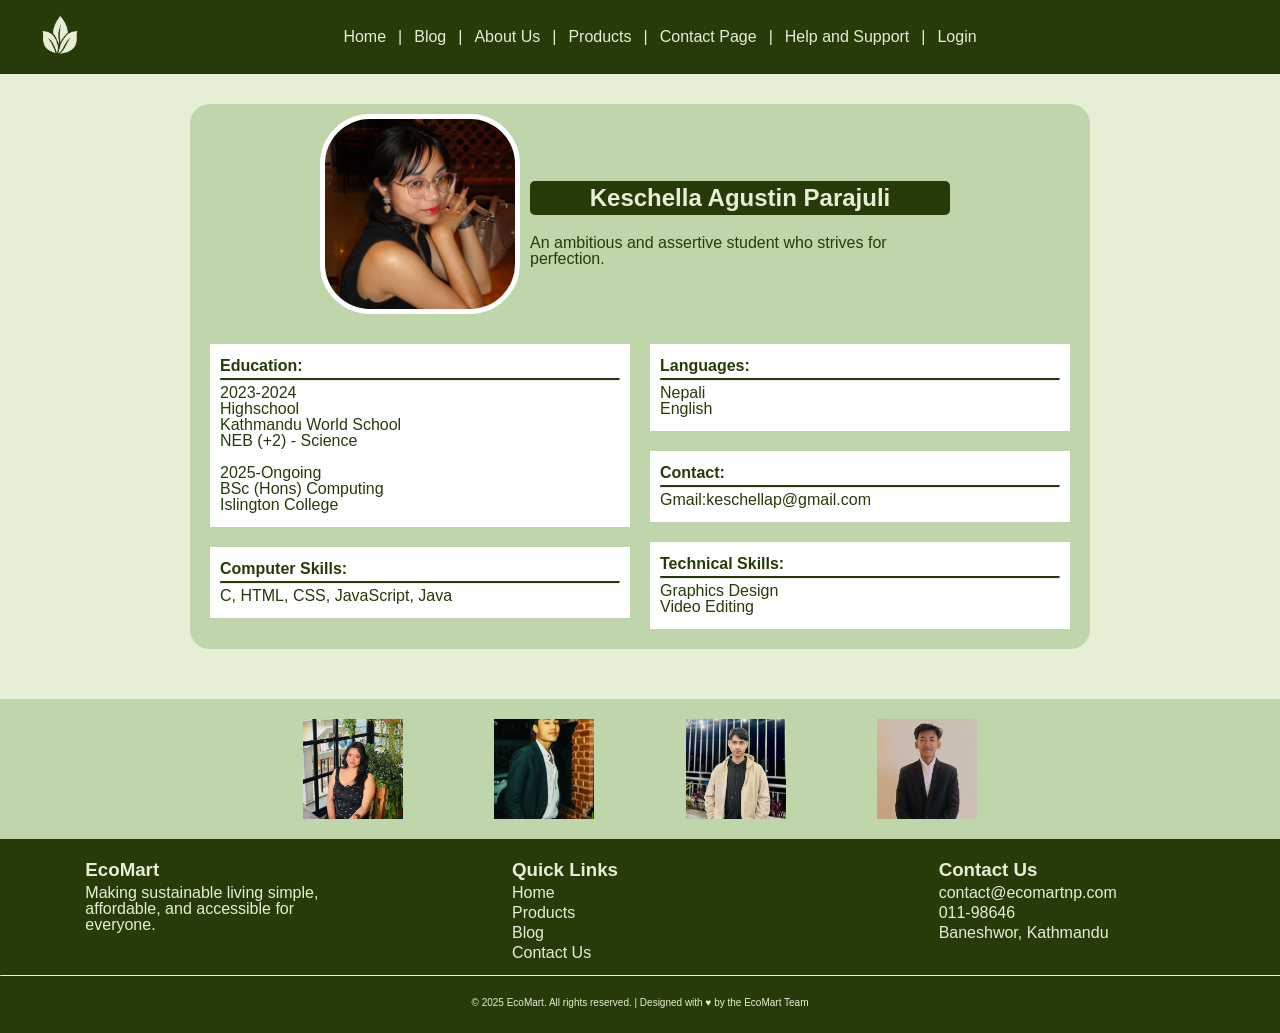
<file: Pages/Portfolio/member1.html>
<!DOCTYPE html>
<html>
    <head>
        <meta charset="UTF-8">
        <meta name="description" content="Portfolio">
        <meta name="keywords" content="HTML, CSS, JavaScript">
        <meta name="author" content="Pranisha Bhuju">
        <meta name="viewport" content="width=device-width, initial-scale=1.0">
        <title>Keschella's Portfolio | EcoMart</title>
        <link rel="stylesheet" href="../../CSS/style.css">
        <style>

            
            .container{
                width:80%;
                max-width: 900px;
                padding:10px;
                margin:30px auto;
            }
            /* Profile Card*/
            .profile{
                display:flex;
                flex-direction: column;
            }
            .container p{
                color:#273B09;
                text-align: left;
            }
            h2{
                font-family: 'Gill Sans', 'Gill Sans MT', Calibri, 'Trebuchet MS', sans-serif;
                background-color: #273B09;
                padding: 3px;
                border-radius: 5px;
                margin:10px;
                color:#e6eed6;
            }
            .photo p{
                margin:10px;
            }
            .col{
                display: flex;
                flex-direction: column; /* makes appear stacked */
            }
            .photo{
                text-align: center;
                display: flex;
                justify-content: center;
                align-items: center;
            }
            .photo img{
                border:white;
                border-style: solid;
                border-width: 5px;
                border-radius: 25%;
                width:25%;
                max-width: 200px;
                aspect-ratio: 1/1; /* forces photo in 1:1 ratio*/
                object-fit: cover; /*crops photo */
                margin-bottom: 20px;
            }
            .text{
                width:100%;
                display: flex;
            }
            .block hr{
            border-top:2px solid #273B09; /* changes width and color of hr*/
            
        }
            .col{
                width:50%;
                display: flex;
                flex-direction: column; /* makes children stacked.*/
            }
            .block{
                padding:10px;
                margin:10px;
                background-color: white;
            }
            /* Thumbnail */

            .thumb {
                width: 100px;
                height: 60px;
                
            }
            .thumb img{
                width: 100px;
                aspect-ratio: 1/ 1;
                object-fit: cover;  
            }
            .behind .background{
                width:100%;
            }
            .behind{
                display:flex;
                justify-content: center;
                align-items: center;
                margin-top: 50px ;
                border-radius: 0;
                width:100%;
                background-color:rgba(35, 115, 1, 0.2);
                padding-bottom: 40px;
            }
            .background{
                
                max-width: 70%;
                padding:20px;
                
            }
            .thumb {
                cursor: pointer;
                transition: transform 0.2s; /* smooth transition on hover */
            }
            .thumb-row{
                display:flex;
                flex-direction: row;
                justify-content: space-evenly; /*spaces items evenly */
            }
            .thumb img:hover {
            transform: translate(-5px, -5px); /*moves up on hover*/
            box-shadow: 3px 3px 0px #273B09;
            }

        </style>
    </head>
    <body>
        <nav class="navbar">
             <div class="logo">
                <img src="../../Assets/logo.png" alt="logo">
            </div>
                <ul class="nav-links">
                    <li><a href="../../index.html">Home</a></li>|
                    <li><a href="../blog.html">Blog</a></li>|
                    <li><a href="../aboutus.html">About Us</a></li>|
                    <li><a href="../products.html">Products</a></li>|
                    <li><a href="../contact.html">Contact Page</a></li>|
                    <li><a href="../helpsupport.html">Help and Support</a></li>|
                    <li><a href="../login.html">Login</a></li>
                </ul>
        </nav>
        
        <section class="container">
    <div class="profile">
        <div class="photo">
            
            <img src="../../Assets/Photos/member1.png" alt="Team Member">
            <div class="col">
            <h2>Keschella Agustin Parajuli</h2>
            <p>
               An ambitious and assertive student who strives for perfection. 
            </p>
            </div>
        </div>
        <div class="text" >
            <div class="col">
            <div class="block">
            <p>
                <strong>Education:</strong></p>
                <hr>
                <p>
                
                2023-2024<br>
Highschool<br>
Kathmandu World School<br>
NEB (+2) - Science<br><br>

2025-Ongoing<br>
BSc (Hons) Computing<br>
Islington College
</p>
</div>

<div class="block">
<p>
<strong>Computer Skills:</strong></p><hr>
<p>
C, HTML, CSS, JavaScript, Java</p>
</div>
</div>

<div class="col">
<div class="block">
<p><strong>Languages:</strong></p><hr>
<p>
Nepali<br>
English</p>
</div>
<div class="block">
<p><strong>Contact:</strong></p><hr>
<p>Gmail:keschellap@gmail.com
</p>
</div>
<div class="block">
    <p>
        <strong>Technical Skills:</strong>
    </p><hr>
    <p>
        Graphics Design<br>
Video Editing

    </p>
</div>
</div>


            </p>
        </div>
    </div>
    
    
    
    
</section>
<section class="behind">
    <section class="background">
        <div class="thumb-row">
            <div class="thumb" ><a href="./member2.html"><img src="../../Assets/Photos/member2.png"></a></div>
            <div class="thumb" ><a href="./member3.html"><img src="../../Assets/Photos/member3.png"></a></div>
            <div class="thumb" ><a href="./member4.html"><img src="../../Assets/Photos/member4.png"></a></div>
            <div class="thumb" ><a href="./member5.html"><img src="../../Assets/Photos/member5.png"></a></div>
        </div>
    </section>
</section>
        <footer>
            <div class="footer">
                <div class="footer-content">
                    <div class="footer-section">
                        <h3>EcoMart</h3>
                        <p>Making sustainable living simple, affordable, and accessible for everyone.</p>
                    </div>
                    <div class="footer-section">
                        <h3>Quick Links</h3><br>
                        <a href="../../index.html">Home</a>
                        <a href="../products.html">Products</a>
                        <a href="../blog.html">Blog</a>
                        <a href="../contact.html">Contact Us</a>
                    </div>
                    <div class="footer-section">
                        <h3>Contact Us</h3>
                        <p> contact@ecomartnp.com</p>
                        <p> 011-98646</p>
                        <p></i> Baneshwor, Kathmandu</p>
                    </div>
                </div>
                <hr><br>
                <div class="footer-bottom">
                    <p>&copy; 2025 EcoMart. All rights reserved. | Designed with ♥ by the EcoMart Team</p> <br>
                </div>
            </div>
        </footer>
    </body>
    <script>
    var profiles = document.getElementsByClassName("profile");
    var thumbs = document.getElementsByClassName("thumb");

    for (var i = 0; i < thumbs.length; i++) {
        thumbs[i].onclick = function () {
            var index = this.getAttribute("data-index");
            window.location.href = "./member" + (Number(index) + 2) + ".html";
        };
    }
    
</script>
</html>
</file>
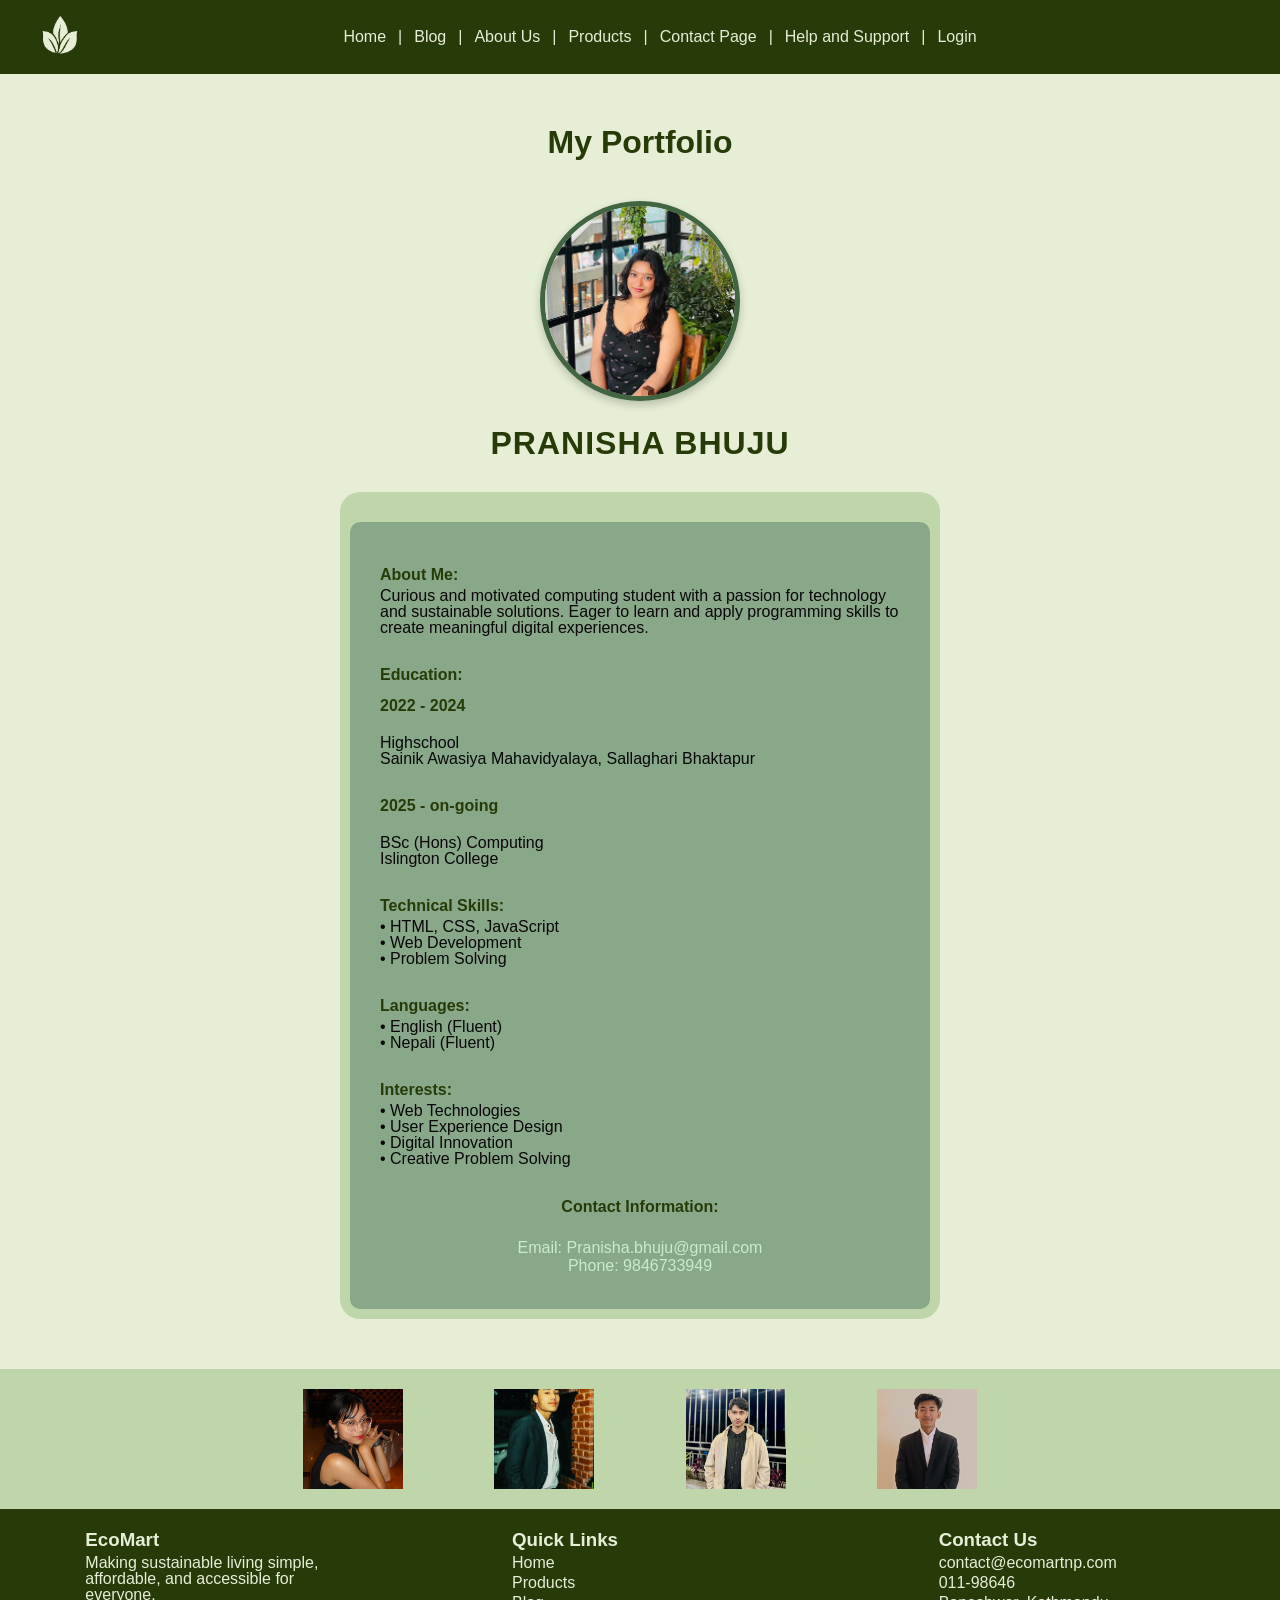
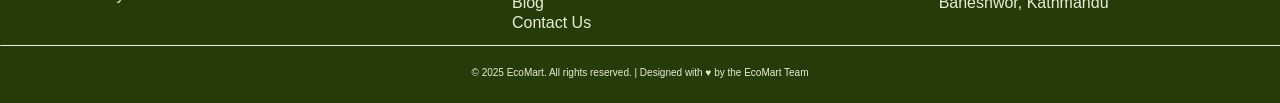
<file: Pages/Portfolio/member2.html>
<!DOCTYPE html>
<html>
    <head>
        <meta charset="UTF-8">
        <meta name="description" content="Portfolio">
        <meta name="keywords" content="HTML, CSS, JavaScript, Portfolio">
        <meta name="author" content="Pranisha Bhuju">
        <meta name="viewport" content="width=device-width, initial-scale=1.0">
        <title>Pranisha's Portfolio | EcoMart</title>
        <style>
            h1{
                color:#273B09;
            }
            .content{
                margin: 30px;
            }
            .container{
                width:fit-content;
                max-width: 600px;
                padding:10px;
                margin: auto; /* centers this block*/
                background-color: #406540;
            }
            
            /* Profile Photo at Top Center */
            .profile-photo {
                text-align: center;
                margin: 20px 0;
            }
            
            .profile-photo img {
                width: 200px;
                height: 200px;
                border-radius: 50%;
                object-fit: cover;
                border: 5px solid #406540;
                box-shadow: 0 4px 8px rgba(0,0,0,0.2);
            }
            
            /* Name Styling */
            .name {
                text-align: center;
                margin: 10px 0 30px 0;
            }
            
            .name h2 {
                color: #273B09;
                font-size: 32px;
                font-weight: bold;
                margin: 0;
                text-transform: uppercase;
                letter-spacing: 1px;
            }
            
            /* Content Box */
            .content-box {
                background: #89a789;
                padding: 30px;
                border-radius: 10px;
                margin-top: 20px;
                color: #cbeccc;
            }
            
            p{
                color:#080808;
                text-align: left;
                line-height: 1.6;
            }
            
            footer p{
                color: #e6eed6;
            }
            
            .footer-bottom p{
                display: block;
                margin: 4px 0;
                line-height: 1;
                text-align: center;
            }
            
            /* Header */
            .page-header {
                text-align: center;
                padding: 20px;
                width: 100%;
                margin: 20px 0;
            }
            
            .page-header h1 {
                color:#273B09;
            }
            
            
            /* Section Headings */
            strong {
                color: #273B09;
                display: block;
                margin-top: 15px;
                margin-bottom: 5px;
            }
            /* thumbnails*/
            .thumb {
                width: 100px;
                height: 60px;
                
            }
            .thumb img{
                width: 100px;
                aspect-ratio: 1/ 1;
                object-fit: cover;  
            }
            .behind .background{
                width:100%;
            }
            .behind{
                display:flex;
                justify-content: center;
                align-items: center;
                margin-top: 50px ;
                border-radius: 0;
                width:100%;
                background-color:rgba(35, 115, 1, 0.2);
                padding-bottom: 40px;
            }
            .background{
                
                max-width: 70%;
                padding:20px;
                
            }
            .thumb {
                cursor: pointer;
                transition: transform 0.2s; /* smooth transition on hover */
            }
            .thumb-row{
                display:flex;
                flex-direction: row;
                justify-content: space-evenly; /*spaces items evenly */
            }
            .thumb img:hover {
            transform: translate(-5px, -5px); /*moves up on hover*/
            box-shadow: 3px 3px 0px #273B09;
            }
            
        </style>
        <link rel="stylesheet" href="../../CSS/style.css">
    </head>
    <body>
        <nav class="navbar">
             <div class="logo">
                <img src="../../Assets/logo.png" alt="logo">
            </div>
            <ul class="nav-links">
                <li><a href="../../index.html">Home</a></li>|
                <li><a href="../blog.html">Blog</a></li>|
                <li><a href="../aboutus.html">About Us</a></li>|
                <li><a href="../products.html">Products</a></li>|
                <li><a href="../contact.html">Contact Page</a></li>|
                <li><a href="../helpsupport.html">Help and Support</a></li>|
                <li><a href="../login.html">Login</a></li>
            </ul>
        </nav>
        
        <div class="content">
            <div class="page-header">
                <h1>My Portfolio</h1>
            </div>
            
            <!-- Profile Photo at Top Center -->
            <div class="profile-photo">
                <img src="../../Assets/Photos/member2.png" alt="Pranisha Bhuju">
            </div>
            
            <!-- Name Centered Below Photo -->
            <div class="name">
                <h2>Pranisha Bhuju</h2>
            </div>
            
            <section class="container">
                <div class="content-box">
                    <p>
                        <strong>About Me:</strong>
                        Curious and motivated computing student with a passion for technology and sustainable solutions. Eager to learn and apply programming skills to create meaningful digital experiences.<br><br>
                        
                        <strong>Education:</strong>
                        <strong>2022 - 2024</strong><br>
                        Highschool<br>
                        Sainik Awasiya Mahavidyalaya, Sallaghari Bhaktapur<br><br>
                        
                        <strong>2025 - on-going</strong><br>
                        BSc (Hons) Computing<br>
                        Islington College<br><br>
                        
                        <strong>Technical Skills:</strong>
                        • HTML, CSS, JavaScript<br>
                        • Web Development<br>
                        • Problem Solving<br><br>
                        
                        <strong>Languages:</strong>
                        • English (Fluent)<br>
                        • Nepali (Fluent)<br><br>
                        
                        <strong>Interests:</strong>
                        • Web Technologies<br>
                        • User Experience Design<br>
                        • Digital Innovation<br>
                        • Creative Problem Solving<br><br>
                        
                        <div class="contact-info">
                            <strong>Contact Information:</strong><br>
                            Email: Pranisha.bhuju@gmail.com<br>
                            Phone: 9846733949
                        </div>
                    </p>
                </div>
            </section>
        </div>
        <section>
            <section>
    <section class="behind">
    <section class="background">
        <div class="thumb-row">
            <div class="thumb" ><a href="./member1.html"><img src="../../Assets/Photos/member1.png"></a></div>
            <div class="thumb" ><a href="./member3.html"><img src="../../Assets/Photos/member3.png"></a></div>
            <div class="thumb" ><a href="./member4.html"><img src="../../Assets/Photos/member4.png"></a></div>
            <div class="thumb" ><a href="./member5.html"><img src="../../Assets/Photos/member5.png"></a></div>
        </div>
    </section>
</section>
        </section>
        
        <footer>
            <div class="footer">
                <div class="footer-content">
                    <div class="footer-section">
                        <h3>EcoMart</h3>
                        <p>Making sustainable living simple, affordable, and accessible for everyone.</p>
                    </div>
                    <div class="footer-section">
                        <h3>Quick Links</h3><br>
                        <a href="../../index.html">Home</a>
                        <a href="../products.html">Products</a>
                        <a href="../blog.html">Blog</a>
                        <a href="../contact.html">Contact Us</a>
                    </div>
                    <div class="footer-section">
                        <h3>Contact Us</h3>
                        <p> contact@ecomartnp.com</p>
                        <p> 011-98646</p>
                        <p></i> Baneshwor, Kathmandu</p>
                    </div>
                </div>
                <hr><br>
                <div class="footer-bottom">
                    <p>&copy; 2025 EcoMart. All rights reserved. | Designed with ♥ by the EcoMart Team</p> <br>
                </div>
            </div>
        </footer>
    </body>
</html>
</file>
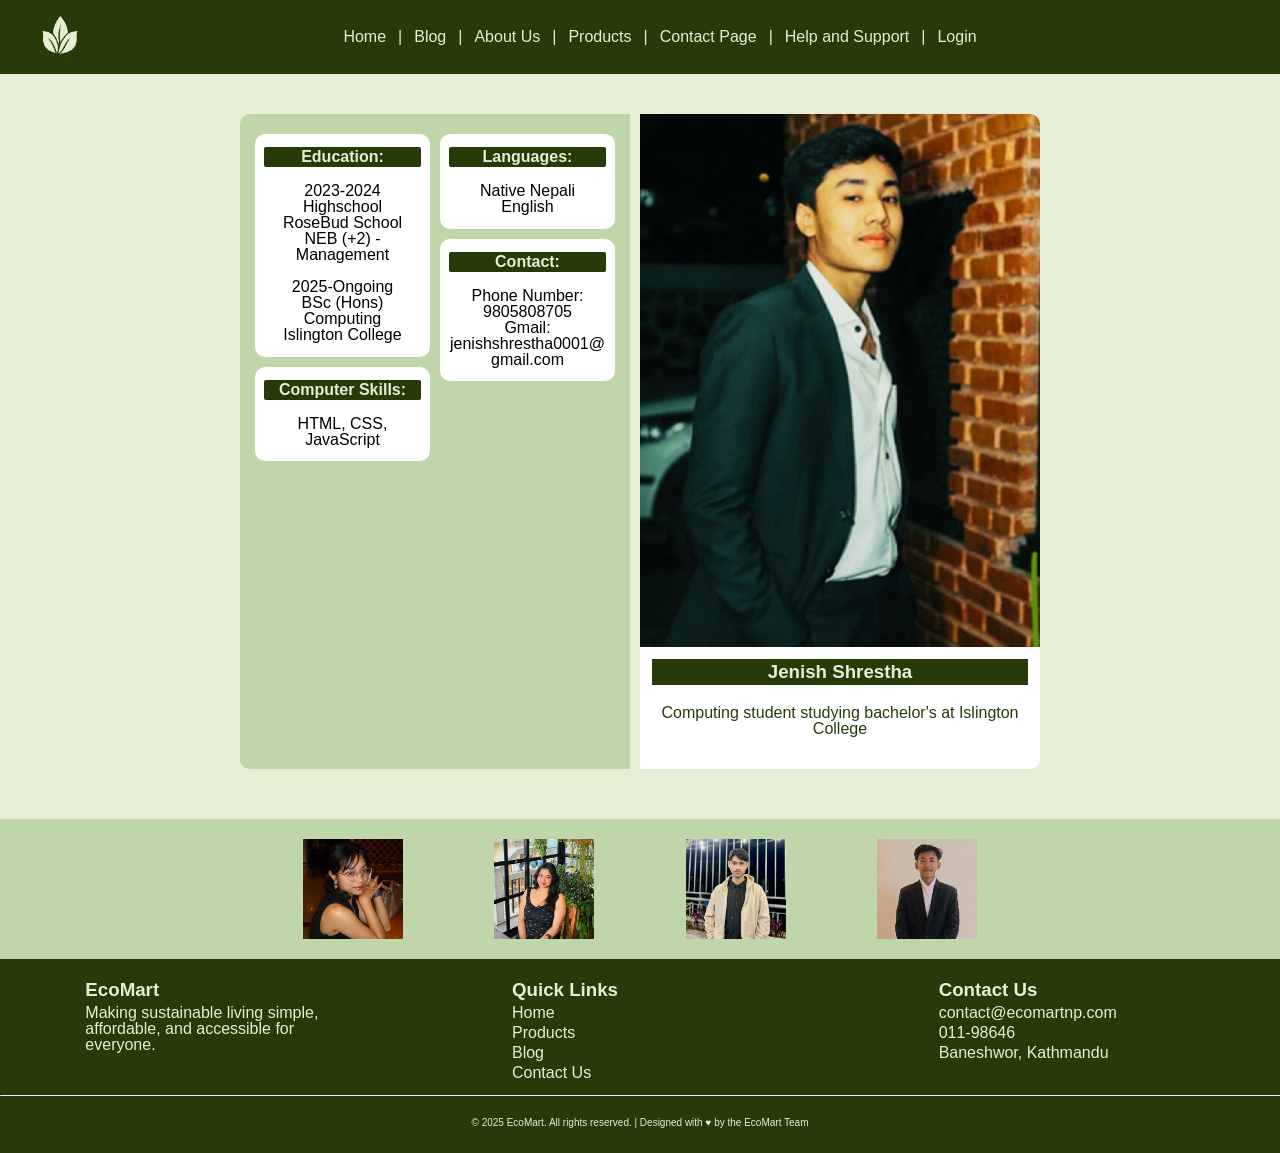
<file: Pages/Portfolio/member3.html>
<!DOCTYPE html>
<html>
    <head>
        <meta charset="UTF-8">
        <meta name="description" content="Portfolio">
        <meta name="keywords" content="HTML, CSS, JavaScript">
        <meta name="author" content="Pranisha Bhuju">
        <meta name="viewport" content="width=device-width, initial-scale=1.0">
        <title>Jenish's Portfolio | EcoMart</title>
        <link rel="stylesheet" href="../../CSS/style.css">
    </head>
    <style>
        .content{
            background-color: transparent;
            border-radius: 10px;
            margin:40px auto; /* margin of 40px on top and bottom, makes left right side in center*/
            display:flex;
            width:80%;
            max-width: 800px;
            justify-content: center;
            text-align: left;
        }
        .container{
            display:flex;
            background-color: transparent;
            width:100%;
        }
        /* text side*/
        .left{
            width:50%;
            border-radius: 10px 0 0 10px;
            background-color: rgba(35, 115, 1, 0.2);
            padding:10px;
            display:flex;
            margin-right: 5px;
        }
        .col{
            width:50%;
        }
        /*image side*/
        .right{
            background-color: white;
            height: min-content;
            width: 50%;
            border-radius: 0 10px 10px 0;
            color:#E6EED6;
            display: flex;
            flex-direction:column; /* makes children stacked*/
            margin-left:5px;
        }
        .right .text{
            margin:3%;
        }
        .right img{
            border-radius: 0 10px 0 0;
            height:70%;
            object-fit: cover;
        }
        .right h3{
            display: block;
            padding:2px;
            background-color: #273B09;
        }
        .right p{
            color:#273B09;
        }
        strong{
            display: block;
            background-color: #273B09;
            color: #E6EED6;
            border-radius: 2px;
            padding:2px;
        }
        .block{
            background-color: white;
            margin:10px 5px;
            padding:5%;
            border-radius: 10px;
            overflow-wrap: break-word; /* breaks long words*/
        }
        /* Thumbnails*/
        .thumb {
                width: 100px;
                height: 60px;
                
            }
            .thumb img{
                width: 100px;
                aspect-ratio: 1/ 1;
                object-fit: cover;  
            }
            .behind .background{
                width:100%;
            }
            .behind{
                display:flex;
                justify-content: center;
                align-items: center;
                margin-top: 50px ;
                border-radius: 0;
                width:100%;
                background-color:rgba(35, 115, 1, 0.2);
                padding-bottom: 40px;
            }
            .background{
                
                max-width: 70%;
                padding:20px;
                
            }
            .thumb {
                cursor: pointer;
                transition: transform 0.2s; /* smooth transition on hover */
            }
            .thumb-row{
                display:flex;
                flex-direction: row;
                justify-content: space-evenly; /*spaces items evenly */
            }
            .thumb img:hover {
            transform: translate(-5px, -5px); /*moves up on hover*/
            box-shadow: 3px 3px 0px #273B09;
            }
    </style>
    <body>
        <body>
        <nav class="navbar">
             <div class="logo">
                <img src="../../Assets/logo.png" alt="logo">
            </div>
                <ul class="nav-links">
                    <li><a href="../../index.html">Home</a></li>|
                    <li><a href="../blog.html">Blog</a></li>|
                    <li><a href="../aboutus.html">About Us</a></li>|
                    <li><a href="../products.html">Products</a></li>|
                    <li><a href="../contact.html">Contact Page</a></li>|
                    <li><a href="../helpsupport.html">Help and Support</a></li>|
                    <li><a href="../login.html">Login</a></li>
                </ul>
        </nav>
<section class="content">
        <div class="container">
            <div class="left">
                <div class="col">
                
                    <div class="block">
                    <p><strong>Education:</strong><br>
                2023-2024<br>
    Highschool<br>
    RoseBud School
    NEB (+2) - Management <br><br>

    2025-Ongoing<br>
    BSc (Hons) Computing<br>
    Islington College</p>
  </div>
    <div class="block">
    <p><strong>Computer Skills:</strong><br>
    HTML, CSS, JavaScript</p>
    </div>
    </div>

    

    <div class="col">
        <div class="block">
<p><strong>Languages:</strong><br>
Native Nepali<br>
English</p>
</div>
<div class="block">
    <p><strong>Contact:</strong><br>
        Phone Number: 9805808705<br>
        Gmail:<br>
         jenishshrestha0001@gmail.com
    </p>
</div>
</div>

    </div>
            
            <div class="right">
                <img src="../../Assets/Photos/member3.png" >
                <div class="text">
                <h3>Jenish Shrestha</h3>
                <p>
                    Computing student studying bachelor's at Islington College<br><br>
                </p>
                </div>
            </div>
        </div>
</section>
<section>
    <section class="behind">
    <section class="background">
        <div class="thumb-row">
            <div class="thumb" ><a href="./member1.html"><img src="../../Assets/Photos/member1.png"></a></div>
            <div class="thumb" ><a href="./member2.html"><img src="../../Assets/Photos/member2.png"></a></div>
            <div class="thumb" ><a href="./member4.html"><img src="../../Assets/Photos/member4.png"></a></div>
            <div class="thumb" ><a href="./member5.html"><img src="../../Assets/Photos/member5.png"></a></div>
        </div>
    </section>
</section>
</section>

</section>
        <footer>
            <div class="footer">
                <div class="footer-content">
                    <div class="footer-section">
                        <h3>EcoMart</h3>
                        <p>Making sustainable living simple, affordable, and accessible for everyone.</p>
                    </div>
                    <div class="footer-section">
                        <h3>Quick Links</h3><br>
                        <a href="../../index.html">Home</a>
                        <a href="../products.html">Products</a>
                        <a href="../blog.html">Blog</a>
                        <a href="../contact.html">Contact Us</a>
                    </div>
                    <div class="footer-section">
                        <h3>Contact Us</h3>
                        <p> contact@ecomartnp.com</p>
                        <p> 011-98646</p>
                        <p></i> Baneshwor, Kathmandu</p>
                    </div>
                </div>
                <hr><br>
                <div class="footer-bottom">
                    <p>&copy; 2025 EcoMart. All rights reserved. | Designed with ♥ by the EcoMart Team</p> <br>
                </div>
            </div>
        </footer>
    </body>
    </body>
</html>
</file>
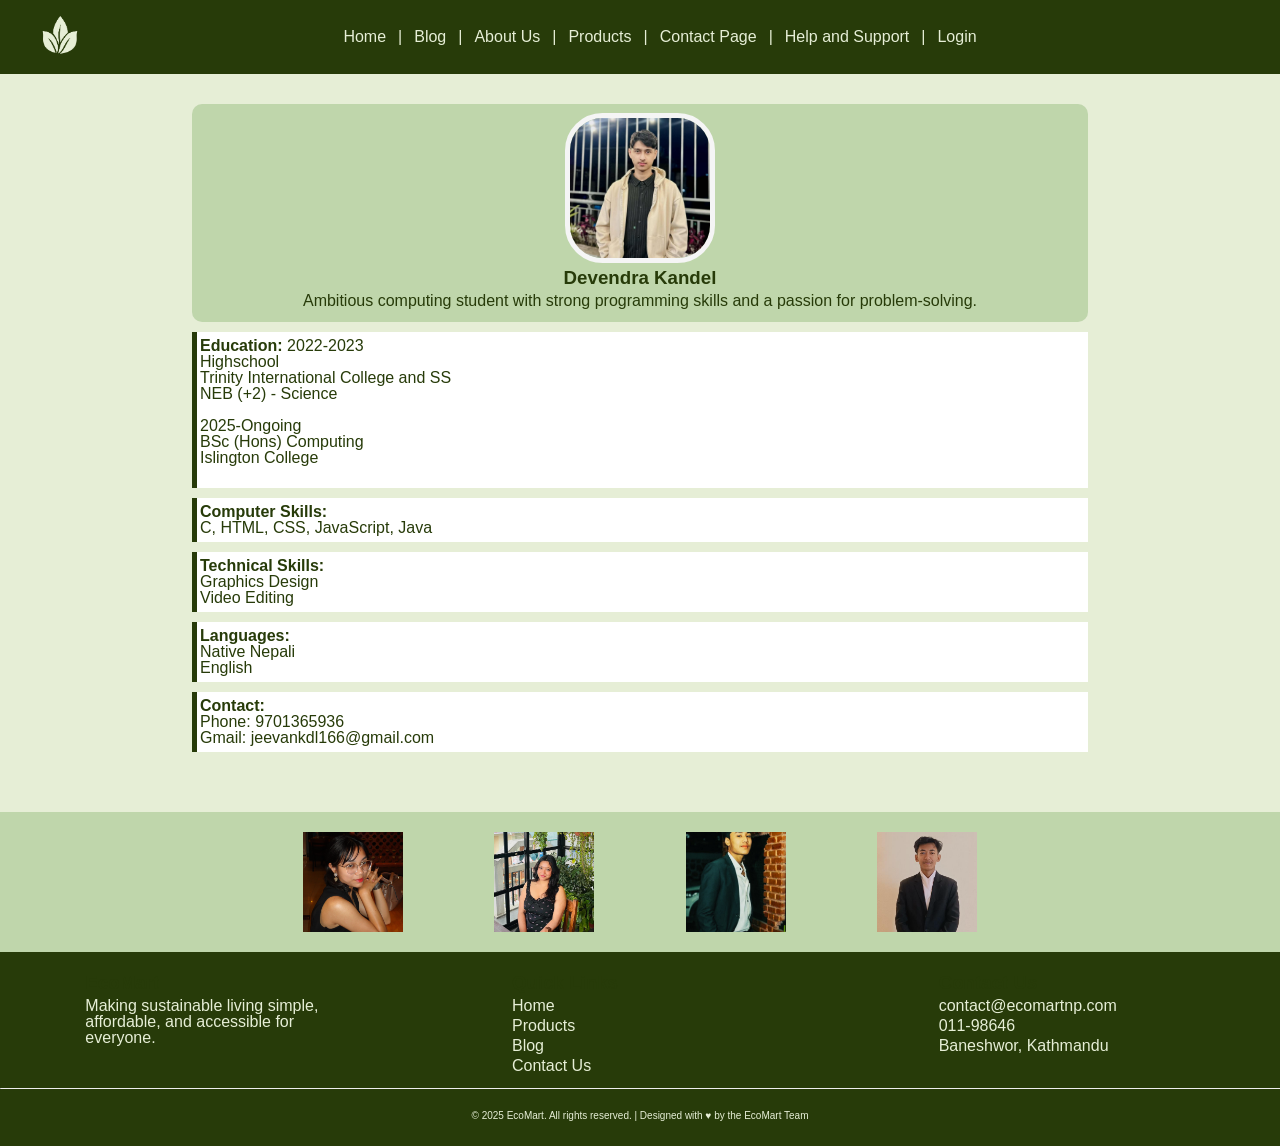
<file: Pages/Portfolio/member4.html>
<!DOCTYPE html>
<html>
    <head>
        <meta charset="UTF-8">
        <meta name="description" content="Portfolio">
        <meta name="keywords" content="HTML, CSS, JavaScript">
        <meta name="author" content="Pranisha Bhuju">
        <meta name="viewport" content="width=device-width, initial-scale=1.0">
        <title>Devendra's Portfolio | EcoMart</title>
        <link rel="stylesheet" href="../../CSS/style.css">
    </head>
    <style>
        .content{
            display: flex;
            flex-direction: column;
            justify-content: center;
            width:70%;
            margin:30px auto; /* margin of 30px on top and bottom, makes left right side in center*/
        }
        .content p, h3{
            color:#273B09;
        }
        /*image*/
        .photo{
            border-radius: 10px;
            padding: 1%;
            width: 100%;
            display:inline; /*makes this block take up whole line*/
            text-align: center; 
            background-color: rgba(35, 115, 1, 0.2);
            
        }
        .photo img{
            border: whitesmoke;
            border-width: 5px;
            border-style: solid;
            border-radius: 25%;
            aspect-ratio: 1/1;
            object-fit:cover;
            width:25%;
            max-width: 150px;
        }
        .block{
            padding:2px 8px;
            background-color: white;
            box-shadow: inset 5px 0px 0 0 #273B09;
            margin:10px 0;
        }
        
        /* Thumbnails*/
        .thumb {
                width: 100px;
                height: 60px;
                
            }
            .thumb img{
                width: 100px;
                aspect-ratio: 1/ 1;
                object-fit: cover;  
            }
            .behind .background{
                width:100%;
            }
            .behind{
                display:flex;
                justify-content: center;
                align-items: center;
                margin-top: 50px ;
                border-radius: 0;
                width:100%;
                background-color:rgba(35, 115, 1, 0.2);
                padding-bottom: 40px;
            }
            .background{
                
                max-width: 70%;
                padding:20px;
                
            }
            .thumb {
                cursor: pointer;
                transition: transform 0.2s; /* smooth transition on hover */
            }
            .thumb-row{
                display:flex;
                flex-direction: row;
                justify-content: space-evenly; /*spaces items evenly */
            }
            .thumb img:hover {
            transform: translate(-5px, -5px); /*moves up on hover*/
            box-shadow: 3px 3px 0px #273B09;
            }
    </style>
    <body>
        <body>
        <nav class="navbar">
             <div class="logo">
                <img src="../../Assets/logo.png" alt="logo">
            </div>
                <ul class="nav-links">
                    <li><a href="../../index.html">Home</a></li>|
                    <li><a href="../blog.html">Blog</a></li>|
                    <li><a href="../aboutus.html">About Us</a></li>|
                    <li><a href="../products.html">Products</a></li>|
                    <li><a href="../contact.html">Contact Page</a></li>|
                    <li><a href="../helpsupport.html">Help and Support</a></li>|
                    <li><a href="../login.html">Login</a></li>
                </ul>
        </nav>
        <section class="content">
            <div class="photo">
                <img src="../../Assets/Photos/member4.png">
                <br><h3>Devendra Kandel</h3>
                <br><p> Ambitious computing student with strong programming skills and a passion for problem‑solving.</p>
            </div>

            <div class="text">
                <div class="block">
                    <p>
                        <strong>
                            Education:
                        </strong>
                        2022-2023<br>
                Highschool<br>
Trinity International College and SS<br>
NEB (+2) - Science <br><br>


2025-Ongoing<br>
BSc (Hons) Computing<br>
Islington College<br><br>
                    </p>
                </div>

                <div class="block">
                    <p><strong>Computer Skills:</strong><br>
C, HTML, CSS, JavaScript, Java</p>
                </div>

                <div class="block">
                    <p><strong>Technical Skills:</strong>
                    <br>Graphics Design<br>
                    Video Editing<br></p>
                </div>

                <div class="block">
                    <p><strong>Languages:</strong><br>
Native Nepali<br>
English</p>
                </div>

                <div class="block">
                    <p>
                        <strong>Contact:</strong><br>
                        Phone: 9701365936<br>
                        Gmail: jeevankdl166@gmail.com
                    </p>
                </div>
            </div>
        </section>
        <section class="behind">
    <section class="background">
        <div class="thumb-row">
            <div class="thumb" ><a href="./member1.html"><img src="../../Assets/Photos/member1.png"></a></div>
            <div class="thumb" ><a href="./member2.html"><img src="../../Assets/Photos/member2.png"></a></div>
            <div class="thumb" ><a href="./member3.html"><img src="../../Assets/Photos/member3.png"></a></div>
            <div class="thumb" ><a href="./member5.html"><img src="../../Assets/Photos/member5.png"></a></div>
        </div>
    </section>
</section>
        <section>

        </section>
       <footer>
            <div class="footer">
                <div class="footer-content">
                    <div class="footer-section">
                        <h3>EcoMart</h3>
                        <p>Making sustainable living simple, affordable, and accessible for everyone.</p>
                    </div>
                    <div class="footer-section">
                        <h3>Quick Links</h3><br>
                        <a href="../../index.html">Home</a>
                        <a href="../products.html">Products</a>
                        <a href="../blog.html">Blog</a>
                        <a href="../contact.html">Contact Us</a>
                    </div>
                    <div class="footer-section">
                        <h3>Contact Us</h3>
                        <p> contact@ecomartnp.com</p>
                        <p> 011-98646</p>
                        <p></i> Baneshwor, Kathmandu</p>
                    </div>
                </div>
                <hr><br>
                <div class="footer-bottom">
                    <p>&copy; 2025 EcoMart. All rights reserved. | Designed with ♥ by the EcoMart Team</p> <br>
                </div>
            </div>
        </footer>
    </body>
    </body>
</html>
</file>
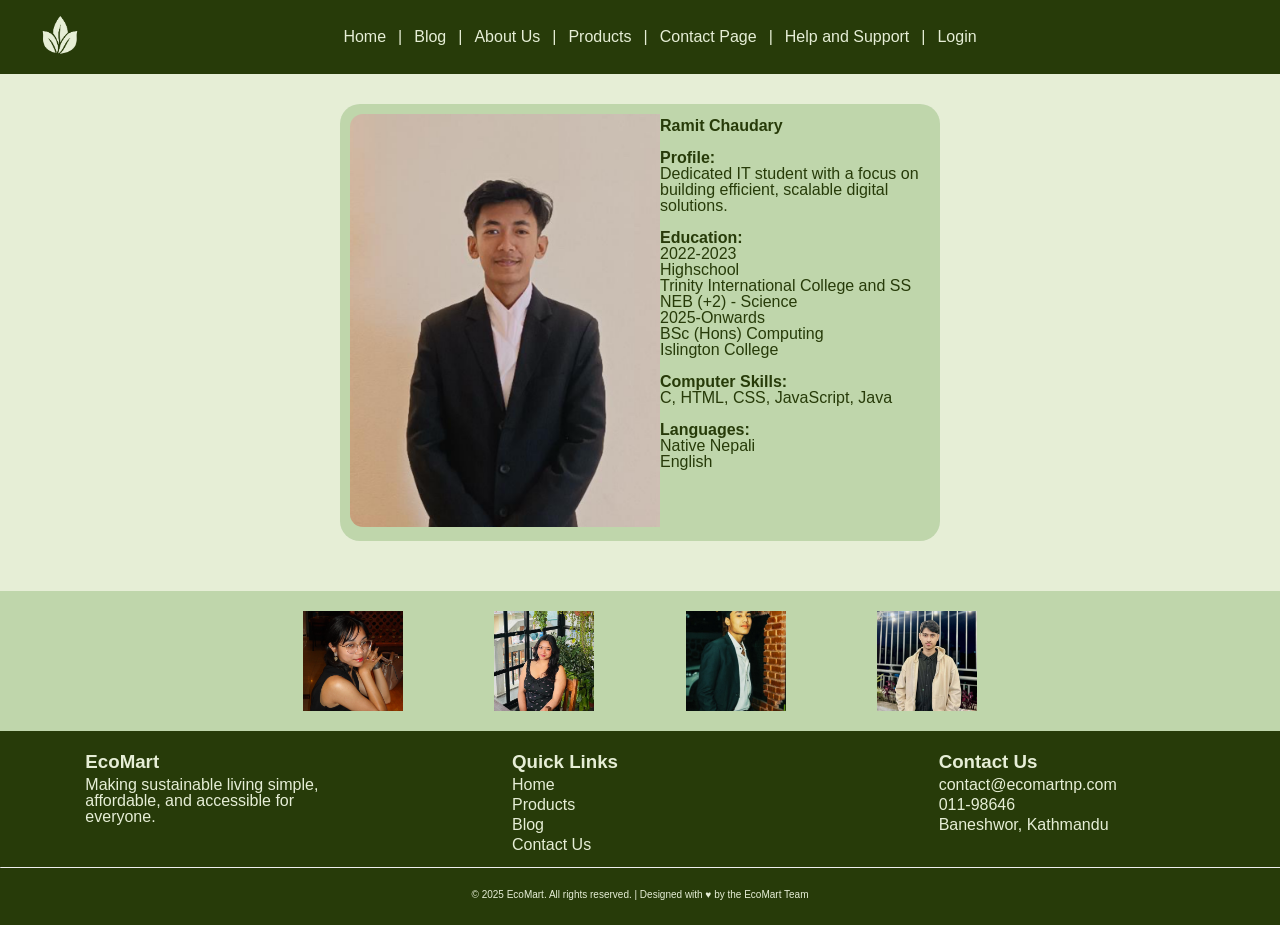
<file: Pages/Portfolio/member5.html>
<!DOCTYPE html>
<html>
    <head>
        <meta charset="UTF-8">
        <meta name="description" content="Portfolio">
        <meta name="keywords" content="HTML, CSS, JavaScript">
        <meta name="author" content="Pranisha Bhuju">
        <meta name="viewport" content="width=device-width, initial-scale=1.0">
        <title>Ramit's Portfolio | EcoMart</title>
        <link rel="stylesheet" href="../../CSS/style.css">
    </head>
    <style>
           h1{
                color:#273B09;
            }
            .container{
                width:fit-content;
                max-width: 600px;
                padding:10px;
                margin: 30px auto;
            }
            .profile{
                display:flex;
                flex-direction: row;
            }
            .container p{
                color:#273B09;
                text-align: left;
            }
            .photo img{
                border-top-left-radius: 13px;
                border-bottom-left-radius: 13px;
                width:310px;
            }

            /* Thumbnails*/
        .thumb {
                width: 100px;
                height: 60px;
                
            }
            .thumb img{
                width: 100px;
                aspect-ratio: 1/ 1;
                object-fit: cover;  
            }
            .behind .background{
                width:100%;
            }
            .behind{
                display:flex;
                justify-content: center;
                align-items: center;
                margin-top: 50px ;
                border-radius: 0;
                width:100%;
                background-color:rgba(35, 115, 1, 0.2);
                padding-bottom: 40px;
            }
            .background{
                
                max-width: 70%;
                padding:20px;
                
            }
            .thumb {
                cursor: pointer;
                transition: transform 0.2s; /* smooth transition on hover */
            }
            .thumb-row{
                display:flex;
                flex-direction: row;
                justify-content: space-evenly; /*spaces items evenly */
            }
            .thumb img:hover {
            transform: translate(-5px, -5px); /*moves up on hover*/
            box-shadow: 3px 3px 0px #273B09;
            }
            
    </style>
    <body>
        <body>
        <nav class="navbar">
             <div class="logo">
                <img src="../../Assets/logo.png" alt="logo">
            </div>
                <ul class="nav-links">
                    <li><a href="../../index.html">Home</a></li>|
                    <li><a href="../blog.html">Blog</a></li>|
                    <li><a href="../aboutus.html">About Us</a></li>|
                    <li><a href="../products.html">Products</a></li>|
                    <li><a href="../contact.html">Contact Page</a></li>|
                    <li><a href="../helpsupport.html">Help and Support</a></li>|
                    <li><a href="../login.html">Login</a></li>
                </ul>
        </nav>
        <section class="container">
        <div class="profile">
        <div class="photo">
            <img src="../../Assets/Photos/member5.png"  alt="Team Member">
        </div>
        <div class="text">
            <p >
                <strong>Ramit Chaudary</strong><br><br>
                <strong>Profile:</strong><br>
                Dedicated IT student with a focus on building efficient, scalable digital solutions.<br><br>
                <strong>Education:</strong><br>
                2022-2023<br>
                Highschool<br>
Trinity International College and SS<br>
NEB (+2) - Science <br>


2025-Onwards<br>
BSc (Hons) Computing<br>
Islington College<br><br>
<strong>Computer Skills:</strong><br>
C, HTML, CSS, JavaScript, Java<br><br>
<strong>Languages:</strong><br>
Native Nepali<br>
English<br><br>
 </section>
        
        <section class="behind">
    <section class="background">
        <div class="thumb-row">
            <div class="thumb" ><a href="./member1.html"><img src="../../Assets/Photos/member1.png"></a></div>
            <div class="thumb" ><a href="./member2.html"><img src="../../Assets/Photos/member2.png"></a></div>
            <div class="thumb" ><a href="./member3.html"><img src="../../Assets/Photos/member3.png"></a></div>
            <div class="thumb" ><a href="./member4.html"><img src="../../Assets/Photos/member4.png"></a></div>
        </div>
    </section>
</section>
        
        <footer>
            <div class="footer">
                <div class="footer-content">
                    <div class="footer-section">
                        <h3>EcoMart</h3>
                        <p>Making sustainable living simple, affordable, and accessible for everyone.</p>
                    </div>
                    <div class="footer-section">
                        <h3>Quick Links</h3><br>
                        <a href="../../index.html">Home</a>
                        <a href="../products.html">Products</a>
                        <a href="../blog.html">Blog</a>
                        <a href="../contact.html">Contact Us</a>
                    </div>
                    <div class="footer-section">
                        <h3>Contact Us</h3>
                        <p> contact@ecomartnp.com</p>
                        <p> 011-98646</p>
                        <p></i> Baneshwor, Kathmandu</p>
                    </div>
                </div>
                <hr><br>
                <div class="footer-bottom">
                    <p>&copy; 2025 EcoMart. All rights reserved. | Designed with ♥ by the EcoMart Team</p> <br>
                </div>
            </div>
        </footer>
    </body>
    </body>
</html>
</file>
<file: CSS/style.css>
* {
    margin: 0; /* removes default margins to div, h etc */
    padding: 0;
    box-sizing: border-box; /* ensures that sizing of elements is predictable */
}
body {
    margin: 0;
    background-color: #E6EED6;
    font-family: Arial, sans-serif;
    min-height: 100vh; /* full height of browser windpw*/
    overflow-x: hidden; /*prevent unwanted horizontal scrolling*/
}
.navbar {
    background-color: #273B09;
    display: flex;
    align-items: center;
    width:100%;
    padding: 15px 40px;
}
.logo img {
    width: 40px;
}
hr{
  color: #E6EED6; 
  border-top: 2px;
}
.nav-links {
    list-style: none;
    display: flex;
    margin: 0 auto;   /* centers the menu */
    color: #E6EED6;
}
.nav-links li {
    margin: 0 12px; /*space between each*/
    position: relative;
}
.nav-links a {
    text-decoration: none; /* removes underline*/
    color: #E6EED6;
    font-size: 16px;
    transition: 0.3s; /*gives effect*/
}
.nav-links a:hover{
    text-decoration: underline;
    opacity: 0.5;
    
}           
.container{
    border-radius: 20px;
    background-color:rgba(35, 115, 1, 0.2);
    text-align: center;
}
/* text*/
h3 , h1, a{
    display: inline;
    margin-bottom: 20px;
    font-family: 'Gill Sans', 'Gill Sans MT', Calibri, 'Trebuchet MS', sans-serif;
}
label , p{
    font-family: 'Lucida Sans', 'Lucida Sans Regular', 'Lucida Grande', 'Lucida Sans Unicode', Geneva, Verdana, sans-serif;
}
button{
    height:50px;
    width:70%;
    max-width:250px; /* no too big button*/
    font-size: 90%;
    font-family:'Gill Sans', 'Gill Sans MT', Calibri, 'Trebuchet MS', sans-serif;
    background-color:#273B09;
    border-style:none; /* removes inset style */
    /*border-width: 3px;
    border-color:black;*/
    color: #E6EED6;
    cursor: pointer;
    box-shadow: 3px 3px 0px #000000;
    display: block;
    margin: auto;
    transition: transform 0.1s;
}
/* when button is pressed */
button:active{
    transform: translate(2px, 2px); /*moves button down when pressed*/
    box-shadow: 1px 1px 0px #273B09;
}

/*form*/
input {
    height:10%;
    width:70%;
    margin:10;
    font-size:16px;
    font-family:'Segoe UI', Tahoma, Geneva, Verdana, sans-serif;
    color: #54533B;;
    border-style:solid;
    border-width:1px;
    border-color: rgb(53, 53, 53);
    border-radius: 5%;
    
 }
textarea{
    height:30%;
    width:90%;
    font-family:'Segoe UI', Tahoma, Geneva, Verdana, sans-serif;
    resize: none;
}

footer{
    padding: 10px 0;
    text-align: center;
    background-color: #273B09;
    color:#E6EED6;
    width:100%;
    text-align: center;
    margin-top: auto;
}

.footer-content{
    display: flex;
    justify-content: space-around;
}
.footer-section{
    width:20%;
    margin:10px;
    text-align:left;
}
.footer-section a,p{
    display: block;
    margin: 4px 0;
    line-height: 1;
}
.footer-section a{
    color:#E6EED6;
    text-decoration: none;
    font-family: 'Lucida Sans', 'Lucida Sans Regular', 'Lucida Grande', 'Lucida Sans Unicode', Geneva, Verdana, sans-serif;
    transition: opacity 0.3s; /* gives effect when hovered*/
}
.footer-section a:hover{
    text-decoration:underline;
    opacity: 0.5;       /* changes opacity */
   
}
.footer-bottom{
    font-size:x-small;
}
</file>
